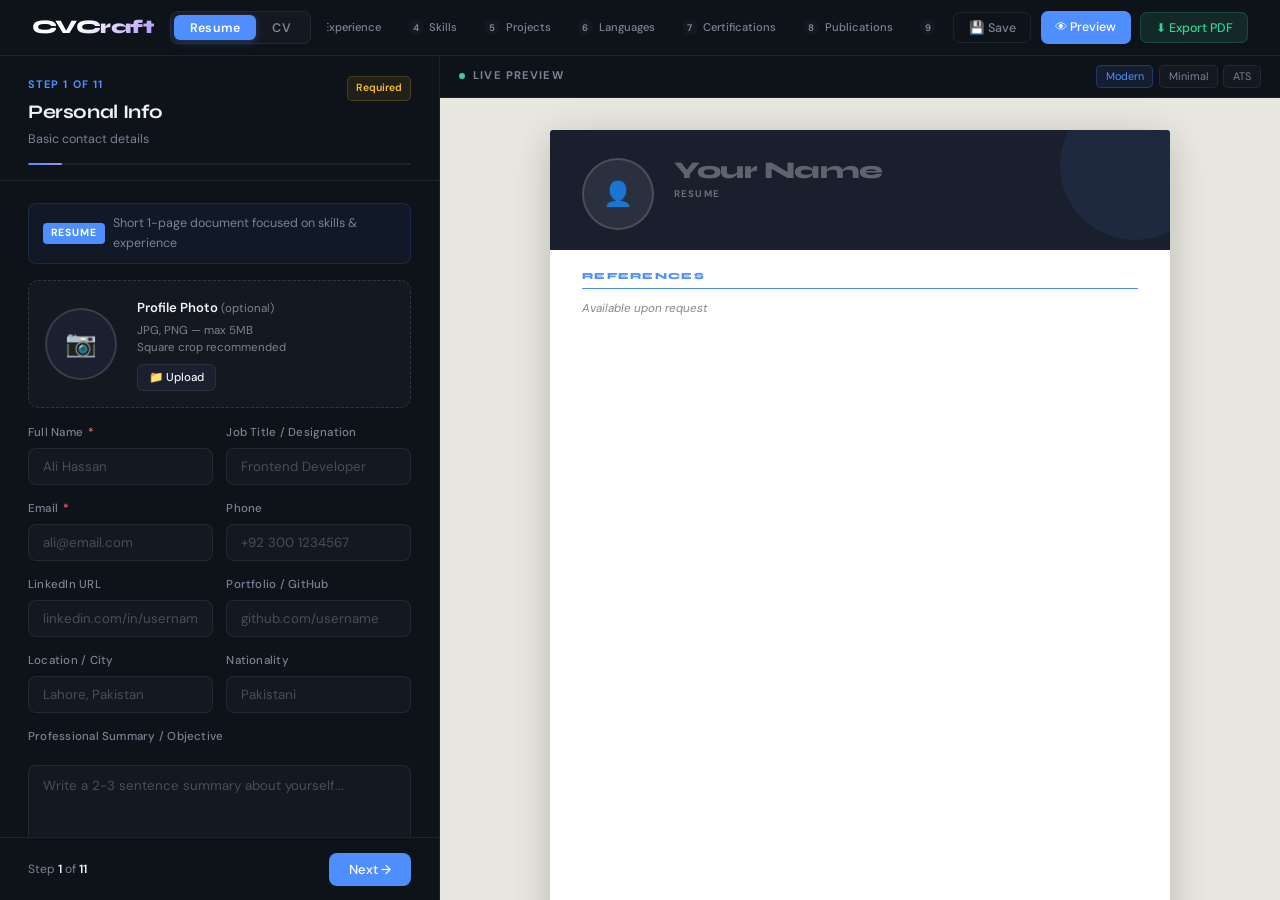
<file: frontend/builder.html>
<!DOCTYPE html>
<html lang="en">
<head>
  <meta charset="UTF-8"/>
  <meta name="viewport" content="width=device-width, initial-scale=1.0"/>
  <title>CVCraft — Resume Builder</title>
  <link rel="preconnect" href="https://fonts.googleapis.com">
  <link href="https://fonts.googleapis.com/css2?family=Syne:wght@400;600;700;800&family=DM+Sans:wght@300;400;500&display=swap" rel="stylesheet">
  <style>
    *, *::before, *::after { box-sizing: border-box; margin: 0; padding: 0; }

    :root {
      --bg: #080b10;
      --bg2: #0e1219;
      --bg3: #141820;
      --bg4: #1a2030;
      --border: rgba(255,255,255,0.07);
      --border2: rgba(255,255,255,0.13);
      --text: #f0f2f5;
      --muted: #7a8294;
      --accent: #4f8eff;
      --accent2: #a78bfa;
      --green: #34d399;
      --red: #f87171;
      --amber: #fbbf24;
      --font-display: 'Syne', sans-serif;
      --font-body: 'DM Sans', sans-serif;
    }

    body {
      background: var(--bg);
      color: var(--text);
      font-family: var(--font-body);
      font-size: 15px;
      line-height: 1.6;
      height: 100vh;
      overflow: hidden;
      display: flex;
      flex-direction: column;
    }

    /* ── TOP NAV ── */
    .top-nav {
      display: flex;
      align-items: center;
      justify-content: space-between;
      padding: 0 2rem;
      height: 56px;
      background: var(--bg2);
      border-bottom: 1px solid var(--border);
      flex-shrink: 0;
      z-index: 50;
      gap: 1rem;
    }

    .nav-logo {
      font-family: var(--font-display);
      font-weight: 800;
      font-size: 1.2rem;
      letter-spacing: -0.03em;
      background: linear-gradient(135deg, #fff 40%, var(--accent2));
      -webkit-background-clip: text;
      -webkit-text-fill-color: transparent;
      text-decoration: none;
      flex-shrink: 0;
    }

    /* ── DOC TYPE TOGGLE ── */
    .doc-type-toggle {
      display: flex;
      align-items: center;
      gap: 0;
      background: var(--bg3);
      border: 1px solid var(--border);
      border-radius: 8px;
      padding: 3px;
      flex-shrink: 0;
    }
    .doc-type-btn {
      padding: 0.3rem 1rem;
      border-radius: 6px;
      font-family: var(--font-body);
      font-size: 0.78rem;
      font-weight: 600;
      cursor: pointer;
      border: none;
      background: none;
      color: var(--muted);
      transition: all 0.2s;
      letter-spacing: 0.02em;
    }
    .doc-type-btn.active {
      background: var(--accent);
      color: #fff;
      box-shadow: 0 2px 8px rgba(79,142,255,0.3);
    }

    /* Step pills - scrollable */
    .nav-center {
      display: flex;
      align-items: center;
      gap: 0.25rem;
      flex: 1;
      overflow-x: auto;
      scrollbar-width: none;
      justify-content: center;
    }
    .nav-center::-webkit-scrollbar { display: none; }

    .step-pill {
      display: flex;
      align-items: center;
      gap: 0.35rem;
      padding: 0.28rem 0.65rem;
      border-radius: 100px;
      font-size: 0.7rem;
      font-weight: 500;
      color: var(--muted);
      cursor: pointer;
      transition: all 0.2s;
      border: 1px solid transparent;
      white-space: nowrap;
      flex-shrink: 0;
    }
    .step-pill:hover { color: var(--text); background: var(--bg3); }
    .step-pill.active { color: var(--accent); background: rgba(79,142,255,0.1); border-color: rgba(79,142,255,0.2); }
    .step-pill.done { color: var(--green); }
    .step-pill .pill-num {
      width: 16px; height: 16px;
      border-radius: 50%;
      background: var(--bg3);
      display: flex; align-items: center; justify-content: center;
      font-size: 0.6rem;
      font-weight: 700;
    }
    .step-pill.active .pill-num { background: var(--accent); color: #fff; }
    .step-pill.done .pill-num { background: var(--green); color: #fff; }

    .nav-actions { display: flex; gap: 0.6rem; align-items: center; flex-shrink: 0; }

    .btn-sm {
      padding: 0.38rem 0.9rem;
      border-radius: 7px;
      font-family: var(--font-body);
      font-size: 0.78rem;
      font-weight: 500;
      cursor: pointer;
      transition: all 0.18s;
      border: none;
      text-decoration: none;
      display: inline-flex;
      align-items: center;
      gap: 0.35rem;
    }
    .btn-ghost-sm { background: none; color: var(--muted); border: 1px solid var(--border); }
    .btn-ghost-sm:hover { color: var(--text); border-color: var(--border2); }
    .btn-accent-sm { background: var(--accent); color: #fff; }
    .btn-accent-sm:hover { opacity: 0.88; transform: translateY(-1px); }
    .btn-green-sm { background: rgba(52,211,153,0.12); color: var(--green); border: 1px solid rgba(52,211,153,0.2); }
    .btn-green-sm:hover { background: rgba(52,211,153,0.2); }

    /* ── MAIN LAYOUT ── */
    .builder-layout {
      display: grid;
      grid-template-columns: 440px 1fr;
      flex: 1;
      overflow: hidden;
    }

    /* ── LEFT PANEL ── */
    .form-panel {
      background: var(--bg2);
      border-right: 1px solid var(--border);
      display: flex;
      flex-direction: column;
      overflow: hidden;
    }

    .form-header {
      padding: 1.25rem 1.75rem 0.9rem;
      border-bottom: 1px solid var(--border);
      flex-shrink: 0;
    }

    .form-header-top {
      display: flex;
      align-items: flex-start;
      justify-content: space-between;
      gap: 1rem;
    }

    .step-label {
      font-size: 0.68rem;
      font-weight: 700;
      letter-spacing: 0.1em;
      text-transform: uppercase;
      color: var(--accent);
      margin-bottom: 0.2rem;
    }

    .step-title {
      font-family: var(--font-display);
      font-size: 1.2rem;
      font-weight: 700;
      letter-spacing: -0.02em;
    }

    .step-desc { font-size: 0.78rem; color: var(--muted); margin-top: 0.15rem; }

    /* Required badge */
    .required-badge {
      font-size: 0.65rem;
      color: var(--amber);
      background: rgba(251,191,36,0.08);
      border: 1px solid rgba(251,191,36,0.2);
      border-radius: 5px;
      padding: 0.2rem 0.5rem;
      font-weight: 600;
      white-space: nowrap;
      flex-shrink: 0;
    }
    .optional-badge {
      font-size: 0.65rem;
      color: var(--muted);
      background: var(--bg3);
      border: 1px solid var(--border);
      border-radius: 5px;
      padding: 0.2rem 0.5rem;
      font-weight: 600;
      white-space: nowrap;
      flex-shrink: 0;
    }

    .progress-bar {
      height: 2px;
      background: var(--border);
      border-radius: 1px;
      margin-top: 0.85rem;
      overflow: hidden;
    }
    .progress-fill {
      height: 100%;
      background: linear-gradient(90deg, var(--accent), var(--accent2));
      border-radius: 1px;
      transition: width 0.4s ease;
    }

    .form-body {
      flex: 1;
      overflow-y: auto;
      padding: 1.4rem 1.75rem;
      scrollbar-width: thin;
      scrollbar-color: var(--bg4) transparent;
    }
    .form-body::-webkit-scrollbar { width: 4px; }
    .form-body::-webkit-scrollbar-thumb { background: var(--bg4); border-radius: 2px; }

    .step-content { display: none; }
    .step-content.active { display: block; }

    /* ── FORM FIELDS ── */
    .form-row { display: grid; grid-template-columns: 1fr 1fr; gap: 0.85rem; }
    .form-row.single { grid-template-columns: 1fr; }
    .form-row.triple { grid-template-columns: 1fr 1fr 1fr; }

    .field { margin-bottom: 0.9rem; }

    label {
      display: block;
      font-size: 0.72rem;
      font-weight: 500;
      color: var(--muted);
      margin-bottom: 0.35rem;
      letter-spacing: 0.02em;
    }
    label .req { color: var(--red); margin-left: 2px; }

    input[type="text"],
    input[type="email"],
    input[type="tel"],
    input[type="url"],
    input[type="date"],
    input[type="number"],
    textarea,
    select {
      width: 100%;
      background: var(--bg3);
      border: 1px solid var(--border);
      border-radius: 8px;
      padding: 0.58rem 0.85rem;
      color: var(--text);
      font-family: var(--font-body);
      font-size: 0.83rem;
      transition: border-color 0.2s, box-shadow 0.2s;
      outline: none;
      -webkit-appearance: none;
    }
    input:focus, textarea:focus, select:focus {
      border-color: rgba(79,142,255,0.5);
      box-shadow: 0 0 0 3px rgba(79,142,255,0.08);
    }
    input.field-error, textarea.field-error, select.field-error {
      border-color: rgba(248,113,113,0.5);
    }
    input.field-error:focus, textarea.field-error:focus {
      box-shadow: 0 0 0 3px rgba(248,113,113,0.08);
    }
    .error-msg {
      font-size: 0.68rem;
      color: var(--red);
      margin-top: 0.25rem;
      display: none;
    }
    .error-msg.show { display: block; }
    textarea { resize: vertical; min-height: 80px; line-height: 1.5; }
    select { cursor: pointer; }
    ::placeholder { color: var(--muted); opacity: 0.5; }

    /* ── PHOTO UPLOAD ── */
    .photo-upload-area {
      display: flex;
      align-items: center;
      gap: 1.25rem;
      padding: 1rem;
      background: var(--bg3);
      border: 1px dashed var(--border2);
      border-radius: 10px;
      margin-bottom: 1rem;
      transition: border-color 0.2s;
      cursor: pointer;
    }
    .photo-upload-area:hover { border-color: rgba(79,142,255,0.3); }
    .photo-upload-area.has-photo { border-style: solid; border-color: rgba(79,142,255,0.3); }

    .photo-preview {
      width: 72px;
      height: 72px;
      border-radius: 50%;
      background: var(--bg4);
      border: 2px solid var(--border2);
      display: flex;
      align-items: center;
      justify-content: center;
      overflow: hidden;
      flex-shrink: 0;
      font-size: 1.6rem;
    }
    .photo-preview img {
      width: 100%;
      height: 100%;
      object-fit: cover;
    }

    .photo-upload-info { flex: 1; }
    .photo-upload-title { font-size: 0.82rem; font-weight: 600; margin-bottom: 0.2rem; }
    .photo-upload-hint { font-size: 0.72rem; color: var(--muted); line-height: 1.5; }

    .photo-btns { display: flex; gap: 0.5rem; margin-top: 0.5rem; }
    .btn-photo {
      padding: 0.3rem 0.7rem;
      border-radius: 6px;
      font-size: 0.72rem;
      font-weight: 500;
      cursor: pointer;
      border: 1px solid var(--border);
      background: var(--bg4);
      color: var(--text);
      font-family: var(--font-body);
      transition: all 0.15s;
    }
    .btn-photo:hover { border-color: var(--border2); }
    .btn-photo.remove { color: var(--red); border-color: rgba(248,113,113,0.2); background: rgba(248,113,113,0.06); }
    .btn-photo.remove:hover { background: rgba(248,113,113,0.12); }

    /* ── DOCUMENT TYPE INDICATOR ── */
    .doc-type-indicator {
      display: flex;
      align-items: center;
      gap: 0.5rem;
      padding: 0.6rem 0.85rem;
      background: rgba(79,142,255,0.06);
      border: 1px solid rgba(79,142,255,0.15);
      border-radius: 8px;
      margin-bottom: 1rem;
      font-size: 0.78rem;
      color: var(--muted);
    }
    .doc-type-indicator .type-badge {
      font-size: 0.65rem;
      font-weight: 700;
      letter-spacing: 0.08em;
      text-transform: uppercase;
      background: var(--accent);
      color: #fff;
      padding: 0.15rem 0.5rem;
      border-radius: 4px;
    }

    /* ── CV-SPECIFIC FIELDS (show/hide based on type) ── */
    .cv-only { display: none; }
    .cv-only.show { display: block; }
    .cv-only-row { display: none; }
    .cv-only-row.show { display: grid; }

    /* ── ENTRY CARDS ── */
    .entry-card {
      background: var(--bg3);
      border: 1px solid var(--border);
      border-radius: 10px;
      padding: 1rem;
      margin-bottom: 0.75rem;
      position: relative;
      animation: slideIn 0.25s ease;
    }
    @keyframes slideIn { from { opacity:0; transform:translateY(10px); } to { opacity:1; transform:translateY(0); } }

    .entry-card-header {
      display: flex;
      justify-content: space-between;
      align-items: center;
      margin-bottom: 0.8rem;
    }
    .entry-card-title {
      font-size: 0.75rem;
      font-weight: 700;
      color: var(--accent);
      letter-spacing: 0.05em;
      text-transform: uppercase;
    }
    .entry-card-actions { display: flex; gap: 0.4rem; }

    .btn-remove {
      background: rgba(248,113,113,0.08);
      border: 1px solid rgba(248,113,113,0.15);
      color: var(--red);
      border-radius: 6px;
      padding: 0.22rem 0.55rem;
      font-size: 0.68rem;
      cursor: pointer;
      transition: all 0.18s;
      font-family: var(--font-body);
    }
    .btn-remove:hover { background: rgba(248,113,113,0.18); }

    .btn-add {
      width: 100%;
      background: rgba(79,142,255,0.05);
      border: 1px dashed rgba(79,142,255,0.2);
      border-radius: 8px;
      color: var(--accent);
      padding: 0.65rem;
      font-family: var(--font-body);
      font-size: 0.8rem;
      font-weight: 500;
      cursor: pointer;
      transition: all 0.2s;
      margin-top: 0.4rem;
    }
    .btn-add:hover { background: rgba(79,142,255,0.1); border-color: rgba(79,142,255,0.35); }

    /* ── CURRENT CHECKBOX ── */
    .current-check {
      display: flex;
      align-items: center;
      gap: 0.5rem;
      margin-top: 0.4rem;
      margin-bottom: 0.6rem;
      cursor: pointer;
    }
    .current-check input { accent-color: var(--accent); width: 14px; height: 14px; }
    .current-check span { font-size: 0.75rem; color: var(--muted); }

    /* ── SKILLS ── */
    .skills-container {
      display: flex;
      flex-wrap: wrap;
      gap: 0.45rem;
      margin-bottom: 0.75rem;
      min-height: 24px;
    }
    .skill-tag {
      display: inline-flex;
      align-items: center;
      gap: 0.35rem;
      background: rgba(79,142,255,0.1);
      border: 1px solid rgba(79,142,255,0.2);
      color: var(--text);
      font-size: 0.75rem;
      padding: 0.25rem 0.6rem;
      border-radius: 6px;
      animation: slideIn 0.2s ease;
    }
    .skill-tag button {
      background: none; border: none; color: var(--muted);
      cursor: pointer; font-size: 0.85rem; line-height: 1;
      padding: 0; transition: color 0.15s;
    }
    .skill-tag button:hover { color: var(--red); }

    .skill-input-row { display: flex; gap: 0.5rem; }
    .skill-input-row input { flex: 1; }
    .skill-input-row button {
      background: var(--accent); border: none; color: #fff;
      border-radius: 8px; padding: 0 0.9rem;
      font-family: var(--font-body); font-size: 0.8rem; font-weight: 500;
      cursor: pointer; transition: opacity 0.18s; white-space: nowrap;
    }
    .skill-input-row button:hover { opacity: 0.85; }

    .skill-level-row {
      display: flex;
      gap: 0.35rem;
      margin-top: 0.5rem;
    }
    .skill-level-btn {
      flex: 1;
      background: var(--bg3);
      border: 1px solid var(--border);
      color: var(--muted);
      border-radius: 5px;
      padding: 0.3rem 0.2rem;
      font-size: 0.68rem;
      cursor: pointer;
      transition: all 0.15s;
      font-family: var(--font-body);
      text-align: center;
    }
    .skill-level-btn.active {
      background: rgba(79,142,255,0.12);
      border-color: rgba(79,142,255,0.3);
      color: var(--accent);
      font-weight: 600;
    }

    .skill-suggestions { display: flex; flex-wrap: wrap; gap: 0.35rem; margin-top: 0.6rem; }
    .skill-suggest {
      background: var(--bg4); border: 1px solid var(--border); color: var(--muted);
      font-size: 0.7rem; padding: 0.18rem 0.55rem; border-radius: 5px;
      cursor: pointer; transition: all 0.15s;
    }
    .skill-suggest:hover { color: var(--text); border-color: var(--border2); background: var(--bg3); }

    /* ── LANGUAGE LEVEL ── */
    .lang-level { display: flex; gap: 0.35rem; margin-top: 0.5rem; }
    .lang-btn {
      flex: 1; background: var(--bg3); border: 1px solid var(--border);
      color: var(--muted); border-radius: 6px; padding: 0.38rem 0.2rem;
      font-size: 0.68rem; cursor: pointer; transition: all 0.18s;
      font-family: var(--font-body); text-align: center;
    }
    .lang-btn.active { background: rgba(79,142,255,0.12); border-color: rgba(79,142,255,0.3); color: var(--accent); font-weight: 600; }

    /* ── REFERENCE CARD ── */
    .ref-card {
      background: var(--bg3);
      border: 1px solid var(--border);
      border-radius: 10px;
      padding: 1rem;
      margin-bottom: 0.75rem;
    }

    /* ── INTEREST TAG ── */
    .interests-container { display: flex; flex-wrap: wrap; gap: 0.45rem; margin-bottom: 0.75rem; min-height: 24px; }
    .interest-tag {
      display: inline-flex; align-items: center; gap: 0.35rem;
      background: rgba(167,139,250,0.1); border: 1px solid rgba(167,139,250,0.2);
      color: var(--text); font-size: 0.75rem; padding: 0.25rem 0.6rem;
      border-radius: 6px; animation: slideIn 0.2s ease;
    }
    .interest-tag button {
      background: none; border: none; color: var(--muted);
      cursor: pointer; font-size: 0.85rem; padding: 0; transition: color 0.15s;
    }
    .interest-tag button:hover { color: var(--red); }

    /* ── AI BUTTON ── */
    .ai-btn {
      display: flex; align-items: center; gap: 0.5rem;
      background: rgba(167,139,250,0.08); border: 1px solid rgba(167,139,250,0.2);
      color: var(--accent2); border-radius: 7px; padding: 0.42rem 0.9rem;
      font-family: var(--font-body); font-size: 0.76rem; font-weight: 500;
      cursor: pointer; transition: all 0.2s; width: 100%;
      justify-content: center; margin-top: 0.5rem;
    }
    .ai-btn:hover { background: rgba(167,139,250,0.14); border-color: rgba(167,139,250,0.35); }
    .ai-btn .spinner {
      width: 11px; height: 11px; border: 2px solid rgba(167,139,250,0.3);
      border-top-color: var(--accent2); border-radius: 50%;
      animation: spin 0.7s linear infinite; display: none;
    }
    @keyframes spin { to { transform: rotate(360deg); } }

    /* ── SECTION DIVIDER ── */
    .section-divider {
      display: flex;
      align-items: center;
      gap: 0.75rem;
      margin: 1rem 0 0.75rem;
    }
    .section-divider span {
      font-size: 0.65rem;
      font-weight: 700;
      letter-spacing: 0.1em;
      text-transform: uppercase;
      color: var(--muted);
      white-space: nowrap;
    }
    .section-divider::before, .section-divider::after {
      content: '';
      flex: 1;
      height: 1px;
      background: var(--border);
    }

    /* ── FORM FOOTER ── */
    .form-footer {
      padding: 0.9rem 1.75rem;
      border-top: 1px solid var(--border);
      display: flex;
      justify-content: space-between;
      align-items: center;
      flex-shrink: 0;
      background: var(--bg2);
    }
    .step-counter { font-size: 0.75rem; color: var(--muted); }
    .step-counter strong { color: var(--text); font-weight: 600; }
    .nav-btns { display: flex; gap: 0.5rem; }

    .btn-nav {
      padding: 0.5rem 1.25rem; border-radius: 8px;
      font-family: var(--font-body); font-size: 0.82rem; font-weight: 500;
      cursor: pointer; transition: all 0.18s; border: none;
    }
    .btn-prev { background: var(--bg3); color: var(--muted); border: 1px solid var(--border); }
    .btn-prev:hover { color: var(--text); border-color: var(--border2); }
    .btn-next { background: var(--accent); color: #fff; }
    .btn-next:hover { opacity: 0.88; transform: translateY(-1px); box-shadow: 0 4px 16px rgba(79,142,255,0.3); }
    .btn-skip { background: none; color: var(--muted); border: 1px solid var(--border); font-size: 0.75rem; padding: 0.5rem 0.85rem; }
    .btn-skip:hover { color: var(--text); }
    .btn-finish { background: var(--green); color: #040a04; font-weight: 700; }
    .btn-finish:hover { opacity: 0.88; transform: translateY(-1px); }

    /* ── RIGHT PANEL ── */
    .preview-panel {
      background: #e8e8e0;
      display: flex;
      flex-direction: column;
      overflow: hidden;
    }

    .preview-toolbar {
      background: var(--bg2);
      border-bottom: 1px solid var(--border);
      padding: 0.55rem 1.2rem;
      display: flex;
      align-items: center;
      justify-content: space-between;
      flex-shrink: 0;
    }

    .preview-label {
      font-size: 0.7rem; font-weight: 700; letter-spacing: 0.1em;
      text-transform: uppercase; color: var(--muted);
      display: flex; align-items: center; gap: 0.5rem;
    }
    .live-dot {
      width: 6px; height: 6px; background: var(--green);
      border-radius: 50%; animation: pulse 2s infinite;
    }
    @keyframes pulse { 0%,100%{opacity:1}50%{opacity:0.3} }

    .template-switcher { display: flex; gap: 0.35rem; flex-wrap: wrap; }
    .tpl-btn {
      background: var(--bg3); border: 1px solid var(--border); color: var(--muted);
      border-radius: 5px; padding: 0.22rem 0.55rem; font-size: 0.68rem;
      cursor: pointer; transition: all 0.18s; font-family: var(--font-body);
    }
    .tpl-btn:hover { color: var(--text); border-color: var(--border2); }
    .tpl-btn.active { background: rgba(79,142,255,0.1); border-color: rgba(79,142,255,0.25); color: var(--accent); }

    .preview-scroll {
      flex: 1; overflow-y: auto;
      display: flex; justify-content: center;
      padding: 2rem 1.5rem;
    }

    /* ── CV DOCUMENT ── */
    .cv-doc {
      background: #fff;
      width: 100%;
      max-width: 620px;
      min-height: 860px;
      box-shadow: 0 8px 40px rgba(0,0,0,0.2);
      border-radius: 3px;
      overflow: hidden;
      font-family: 'DM Sans', sans-serif;
      font-size: 13px;
      line-height: 1.5;
      color: #1a1a1a;
      transition: all 0.3s ease;
    }

    /* MODERN TEMPLATE */
    .cv-doc.tpl-modern .cv-header { background: #1a1f2e; padding: 1.75rem 2rem 1.25rem; color: #fff; position: relative; overflow: hidden; }
    .cv-doc.tpl-modern .cv-header::after { content:''; position:absolute; top:-40px;right:-40px; width:150px;height:150px; background:rgba(79,142,255,0.08); border-radius:50%; }
    .cv-doc.tpl-modern .cv-header-inner { display: flex; gap: 1.25rem; align-items: flex-start; position: relative; z-index: 1; }
    .cv-doc.tpl-modern .cv-photo { width:72px;height:72px;border-radius:50%;object-fit:cover;border:2px solid rgba(79,142,255,0.5);flex-shrink:0; }
    .cv-doc.tpl-modern .cv-photo-placeholder { width:72px;height:72px;border-radius:50%;background:rgba(255,255,255,0.08);border:2px solid rgba(255,255,255,0.15);flex-shrink:0;display:flex;align-items:center;justify-content:center;font-size:1.5rem; }
    .cv-doc.tpl-modern .cv-name { font-size: 1.5rem; font-weight: 800; letter-spacing: -0.02em; line-height: 1.1; font-family: 'Syne', sans-serif; }
    .cv-doc.tpl-modern .cv-role { color: #4f8eff; font-size: 0.78rem; font-weight: 500; margin-top: 0.2rem; }
    .cv-doc.tpl-modern .cv-doc-type { font-size: 0.6rem; font-weight: 700; letter-spacing: 0.12em; text-transform: uppercase; color: rgba(255,255,255,0.35); margin-top: 0.15rem; }
    .cv-doc.tpl-modern .cv-contact { display: flex; flex-wrap: wrap; gap: 0.25rem 0.9rem; margin-top: 0.6rem; padding-top: 0.6rem; border-top: 1px solid rgba(255,255,255,0.08); }
    .cv-doc.tpl-modern .cv-contact span { font-size: 0.68rem; color: rgba(255,255,255,0.5); }
    .cv-doc.tpl-modern .cv-body { padding: 1.25rem 2rem; }
    .cv-doc.tpl-modern .cv-section { margin-bottom: 1.1rem; }
    .cv-doc.tpl-modern .cv-sec-title { font-size: 0.58rem; font-weight: 800; letter-spacing: 0.14em; text-transform: uppercase; color: #4f8eff; border-bottom: 1.5px solid #4f8eff; padding-bottom: 0.25rem; margin-bottom: 0.7rem; font-family: 'Syne', sans-serif; }
    .cv-doc.tpl-modern .cv-entry { margin-bottom: 0.75rem; }
    .cv-doc.tpl-modern .cv-entry-title { font-size: 0.82rem; font-weight: 700; color: #111; }
    .cv-doc.tpl-modern .cv-entry-sub { font-size: 0.72rem; color: #555; display: flex; justify-content: space-between; margin-top: 0.08rem; }
    .cv-doc.tpl-modern .cv-entry-desc { font-size: 0.73rem; color: #444; margin-top: 0.3rem; line-height: 1.5; }
    .cv-doc.tpl-modern .cv-skill-chips { display: flex; flex-wrap: wrap; gap: 0.3rem; }
    .cv-doc.tpl-modern .cv-chip { background: #eff4ff; color: #4f8eff; font-size: 0.65rem; font-weight: 600; padding: 0.18rem 0.55rem; border-radius: 4px; }
    .cv-doc.tpl-modern .cv-lang-item { display: flex; justify-content: space-between; font-size: 0.73rem; color: #333; padding: 0.18rem 0; border-bottom: 1px solid #f5f5f5; }
    .cv-doc.tpl-modern .cv-cert-item { font-size: 0.73rem; color: #333; padding: 0.18rem 0; border-bottom: 1px solid #f5f5f5; display: flex; justify-content: space-between; }
    .cv-doc.tpl-modern .cv-ref-item { font-size: 0.73rem; color: #333; padding: 0.3rem 0; }
    .cv-doc.tpl-modern .cv-ref-name { font-weight: 600; }
    .cv-doc.tpl-modern .cv-ref-detail { color: #888; font-size: 0.68rem; }
    .cv-doc.tpl-modern .cv-interest-chips { display: flex; flex-wrap: wrap; gap: 0.3rem; }
    .cv-doc.tpl-modern .cv-interest-chip { background: #f3f0ff; color: #7c3aed; font-size: 0.65rem; padding: 0.18rem 0.55rem; border-radius: 4px; }
    .cv-doc.tpl-modern .cv-two-col { display: grid; grid-template-columns: 1fr 1fr; gap: 0 1.5rem; }

    /* MINIMAL TEMPLATE */
    .cv-doc.tpl-minimal .cv-header { padding: 1.75rem 2rem 1.25rem; border-bottom: 1px solid #e5e5e5; }
    .cv-doc.tpl-minimal .cv-header-inner { display: flex; gap: 1.25rem; align-items: flex-start; }
    .cv-doc.tpl-minimal .cv-photo { width:72px;height:72px;border-radius:50%;object-fit:cover;border:1px solid #e0e0e0;flex-shrink:0; }
    .cv-doc.tpl-minimal .cv-photo-placeholder { width:72px;height:72px;border-radius:50%;background:#f5f5f5;border:1px solid #e0e0e0;flex-shrink:0;display:flex;align-items:center;justify-content:center;font-size:1.5rem; }
    .cv-doc.tpl-minimal .cv-name { font-size: 1.6rem; font-weight: 800; color: #111; letter-spacing: -0.03em; line-height: 1.1; font-family: 'Syne', sans-serif; }
    .cv-doc.tpl-minimal .cv-role { font-size: 0.78rem; color: #888; margin-top: 0.2rem; }
    .cv-doc.tpl-minimal .cv-doc-type { font-size: 0.6rem; color: #bbb; font-weight: 600; letter-spacing: 0.1em; text-transform: uppercase; margin-top: 0.1rem; }
    .cv-doc.tpl-minimal .cv-contact { display: flex; flex-wrap: wrap; gap: 0.2rem 1rem; margin-top: 0.6rem; }
    .cv-doc.tpl-minimal .cv-contact span { font-size: 0.68rem; color: #999; }
    .cv-doc.tpl-minimal .cv-body { padding: 1.25rem 2rem; }
    .cv-doc.tpl-minimal .cv-section { margin-bottom: 1.1rem; }
    .cv-doc.tpl-minimal .cv-sec-title { font-size: 0.58rem; font-weight: 700; letter-spacing: 0.14em; text-transform: uppercase; color: #aaa; margin-bottom: 0.7rem; }
    .cv-doc.tpl-minimal .cv-entry { margin-bottom: 0.8rem; padding-bottom: 0.8rem; border-bottom: 1px solid #f5f5f5; }
    .cv-doc.tpl-minimal .cv-entry:last-child { border-bottom: none; padding-bottom: 0; }
    .cv-doc.tpl-minimal .cv-entry-title { font-size: 0.82rem; font-weight: 600; color: #111; }
    .cv-doc.tpl-minimal .cv-entry-sub { font-size: 0.72rem; color: #888; display: flex; justify-content: space-between; margin-top: 0.08rem; }
    .cv-doc.tpl-minimal .cv-entry-desc { font-size: 0.73rem; color: #555; margin-top: 0.3rem; line-height: 1.5; }
    .cv-doc.tpl-minimal .cv-skill-chips { display: flex; flex-wrap: wrap; gap: 0.3rem; }
    .cv-doc.tpl-minimal .cv-chip { background: #f5f5f5; color: #444; font-size: 0.65rem; font-weight: 500; padding: 0.18rem 0.55rem; border-radius: 4px; border: 1px solid #e8e8e8; }
    .cv-doc.tpl-minimal .cv-lang-item { display: flex; justify-content: space-between; font-size: 0.73rem; color: #444; padding: 0.18rem 0; border-bottom: 1px solid #f5f5f5; }
    .cv-doc.tpl-minimal .cv-cert-item { font-size: 0.73rem; color: #444; padding: 0.18rem 0; }
    .cv-doc.tpl-minimal .cv-ref-item { font-size: 0.73rem; color: #333; padding: 0.3rem 0; }
    .cv-doc.tpl-minimal .cv-ref-name { font-weight: 600; }
    .cv-doc.tpl-minimal .cv-ref-detail { color: #888; font-size: 0.68rem; }
    .cv-doc.tpl-minimal .cv-interest-chips { display: flex; flex-wrap: wrap; gap: 0.3rem; }
    .cv-doc.tpl-minimal .cv-interest-chip { background: #f5f5f5; color: #555; font-size: 0.65rem; padding: 0.18rem 0.55rem; border-radius: 4px; border: 1px solid #e8e8e8; }
    .cv-doc.tpl-minimal .cv-two-col { display: grid; grid-template-columns: 1fr 1fr; gap: 0 1.5rem; }

    /* ATS TEMPLATE */
    .cv-doc.tpl-ats .cv-header { padding: 1.5rem 2rem 1rem; }
    .cv-doc.tpl-ats .cv-header-inner { display: flex; gap: 1rem; align-items: flex-start; }
    .cv-doc.tpl-ats .cv-photo { display: none; }
    .cv-doc.tpl-ats .cv-photo-placeholder { display: none; }
    .cv-doc.tpl-ats .cv-name { font-size: 1.5rem; font-weight: 800; color: #111; letter-spacing: -0.01em; font-family: 'Syne', sans-serif; }
    .cv-doc.tpl-ats .cv-role { font-size: 0.78rem; color: #34a37a; font-weight: 500; margin-top: 0.15rem; }
    .cv-doc.tpl-ats .cv-doc-type { font-size: 0.6rem; color: #999; font-weight: 600; letter-spacing: 0.1em; text-transform: uppercase; }
    .cv-doc.tpl-ats .cv-contact { display: flex; flex-wrap: wrap; gap: 0.2rem 0.65rem; margin-top: 0.5rem; }
    .cv-doc.tpl-ats .cv-contact span { font-size: 0.7rem; color: #666; }
    .cv-doc.tpl-ats .cv-body { padding: 0 2rem 1.25rem; }
    .cv-doc.tpl-ats .cv-section { margin-bottom: 1rem; }
    .cv-doc.tpl-ats .cv-sec-title { font-size: 0.68rem; font-weight: 700; letter-spacing: 0.06em; text-transform: uppercase; color: #111; border-bottom: 2px solid #111; padding-bottom: 0.2rem; margin-bottom: 0.65rem; }
    .cv-doc.tpl-ats .cv-entry { margin-bottom: 0.75rem; }
    .cv-doc.tpl-ats .cv-entry-title { font-size: 0.82rem; font-weight: 600; color: #111; }
    .cv-doc.tpl-ats .cv-entry-sub { font-size: 0.72rem; color: #555; display: flex; justify-content: space-between; margin-top: 0.08rem; }
    .cv-doc.tpl-ats .cv-entry-desc { font-size: 0.73rem; color: #333; margin-top: 0.3rem; line-height: 1.5; }
    .cv-doc.tpl-ats .cv-skill-chips { display: flex; flex-wrap: wrap; gap: 0.25rem; }
    .cv-doc.tpl-ats .cv-chip { background: none; color: #333; font-size: 0.73rem; padding: 0; border-radius: 0; }
    .cv-doc.tpl-ats .cv-chip::after { content: ' ·'; color: #aaa; }
    .cv-doc.tpl-ats .cv-chip:last-child::after { content: ''; }
    .cv-doc.tpl-ats .cv-lang-item { display: inline-flex; gap: 0.3rem; font-size: 0.73rem; color: #333; margin-right: 0.75rem; }
    .cv-doc.tpl-ats .cv-cert-item { font-size: 0.73rem; color: #333; padding: 0.12rem 0; }
    .cv-doc.tpl-ats .cv-ref-item { font-size: 0.73rem; color: #333; padding: 0.3rem 0; }
    .cv-doc.tpl-ats .cv-ref-name { font-weight: 600; }
    .cv-doc.tpl-ats .cv-ref-detail { color: #666; font-size: 0.68rem; }
    .cv-doc.tpl-ats .cv-interest-chips { display: flex; flex-wrap: wrap; gap: 0.3rem; }
    .cv-doc.tpl-ats .cv-interest-chip { font-size: 0.73rem; color: #333; }
    .cv-doc.tpl-ats .cv-interest-chip::after { content: ','; margin-left: 1px; color: #bbb; }
    .cv-doc.tpl-ats .cv-interest-chip:last-child::after { content: ''; }
    .cv-doc.tpl-ats .cv-two-col { display: grid; grid-template-columns: 1fr 1fr; gap: 0 1.5rem; }

    /* ── COMPLETION BOX ── */
    .completion-box {
      margin-top: 1.5rem;
      padding: 1.1rem;
      background: rgba(52,211,153,0.05);
      border: 1px solid rgba(52,211,153,0.2);
      border-radius: 10px;
    }
    .completion-box-title { font-size: 0.8rem; font-weight: 700; color: var(--green); margin-bottom: 0.4rem; }
    .completion-box-text { font-size: 0.75rem; color: var(--muted); line-height: 1.6; }

    /* ── TOAST ── */
    .toast {
      position: fixed; bottom: 2rem; left: 50%;
      transform: translateX(-50%) translateY(20px);
      background: var(--bg3); border: 1px solid var(--border2);
      border-radius: 10px; padding: 0.65rem 1.2rem;
      font-size: 0.8rem; color: var(--text);
      z-index: 999; opacity: 0; transition: all 0.3s ease;
      display: flex; align-items: center; gap: 0.5rem;
      white-space: nowrap; pointer-events: none;
    }
    .toast.show { opacity: 1; transform: translateX(-50%) translateY(0); }
    .toast.success { border-color: rgba(52,211,153,0.3); }

    /* ── RESPONSIVE ── */
    @media (max-width: 900px) {
      .builder-layout { grid-template-columns: 1fr; }
      .preview-panel { display: none; }
      body { overflow: auto; }
    }
    @media (max-width: 600px) {
      .nav-center { display: none; }
      .form-row { grid-template-columns: 1fr; }
    }

    /* ── PRINT ── */
    @media print {
      .top-nav, .form-panel, .preview-toolbar { display: none !important; }
      body { overflow: visible; height: auto; }
      .builder-layout { grid-template-columns: 1fr; }
      .preview-panel { display: flex !important; background: white; }
      .preview-scroll { padding: 0; }
      .cv-doc { box-shadow: none; max-width: 100%; }
    }
  </style>
</head>
<body onload="document.getElementById('typeOverlay').style.display='flex'">


  <!-- HIDDEN FILE INPUT -->
  <input type="file" id="photoInput" accept="image/*" style="display:none" onchange="handlePhotoUpload(event)">

  <!-- TOP NAV -->
  <nav class="top-nav">
    <a href="index.html" class="nav-logo">CVCraft</a>

    <!-- Document Type Toggle -->
    <div class="doc-type-toggle">
      <button class="doc-type-btn active" id="typeResume" onclick="setDocType('resume')">Resume</button>
      <button class="doc-type-btn" id="typeCV" onclick="setDocType('cv')">CV</button>
    </div>

    <div class="nav-center" id="stepPills"></div>

    <div class="nav-actions">
      <button class="btn-sm btn-ghost-sm" onclick="saveData()">💾 Save</button>
      <a href="preview.html" class="btn-sm btn-accent-sm">👁 Preview</a>
      <button class="btn-sm btn-green-sm" onclick="exportPDF()">⬇ Export PDF</button>
    </div>
  </nav>

  <!-- LAYOUT -->
  <div class="builder-layout">

    <!-- FORM PANEL -->
    <div class="form-panel">
      <div class="form-header">
        <div class="form-header-top">
          <div>
            <div class="step-label" id="stepLabel">Step 1 of 11</div>
            <div class="step-title" id="stepTitle">Personal Info</div>
            <div class="step-desc" id="stepDesc">Basic contact details</div>
          </div>
          <span id="stepBadge" class="required-badge">Required</span>
        </div>
        <div class="progress-bar"><div class="progress-fill" id="progressFill" style="width:9%"></div></div>
      </div>

      <div class="form-body">

        <!-- STEP 1: Personal Info -->
        <div class="step-content active" id="step-1">
          <!-- Doc type indicator -->
          <div class="doc-type-indicator" id="docTypeIndicator">
            <span class="type-badge" id="docTypeBadge">RESUME</span>
            <span id="docTypeHint">Short 1-page document focused on skills & experience</span>
          </div>

          <!-- Photo Upload -->
          <div class="photo-upload-area" id="photoUploadArea" onclick="triggerPhotoUpload()">
            <div class="photo-preview" id="photoPreviewCircle">📷</div>
            <div class="photo-upload-info">
              <div class="photo-upload-title">Profile Photo <span style="color:var(--muted);font-weight:400;font-size:0.72rem">(optional)</span></div>
              <div class="photo-upload-hint">JPG, PNG — max 5MB<br>Square crop recommended</div>
              <div class="photo-btns">
                <button class="btn-photo" onclick="event.stopPropagation();triggerPhotoUpload()">📁 Upload</button>
                <button class="btn-photo remove" id="removePhotoBtn" style="display:none" onclick="event.stopPropagation();removePhoto()">✕ Remove</button>
              </div>
            </div>
          </div>

          <div class="form-row">
            <div class="field">
              <label>Full Name <span class="req">*</span></label>
              <input type="text" id="fullName" placeholder="Ali Hassan" oninput="updatePreview()">
              <div class="error-msg" id="err-fullName">Full name is required</div>
            </div>
            <div class="field">
              <label>Job Title / Designation</label>
              <input type="text" id="jobTitle" placeholder="Frontend Developer" oninput="updatePreview()">
            </div>
          </div>
          <div class="form-row">
            <div class="field">
              <label>Email <span class="req">*</span></label>
              <input type="email" id="email" placeholder="ali@email.com" oninput="updatePreview()">
              <div class="error-msg" id="err-email">Valid email required</div>
            </div>
            <div class="field">
              <label>Phone</label>
              <input type="tel" id="phone" placeholder="+92 300 1234567" oninput="updatePreview()">
            </div>
          </div>
          <div class="form-row">
            <div class="field">
              <label>LinkedIn URL</label>
              <input type="url" id="linkedin" placeholder="linkedin.com/in/username" oninput="updatePreview()">
            </div>
            <div class="field">
              <label>Portfolio / GitHub</label>
              <input type="url" id="portfolio" placeholder="github.com/username" oninput="updatePreview()">
            </div>
          </div>
          <div class="form-row">
            <div class="field">
              <label>Location / City</label>
              <input type="text" id="location" placeholder="Lahore, Pakistan" oninput="updatePreview()">
            </div>
            <div class="field">
              <label>Nationality <span class="cv-only-label" style="display:none" id="natLabel">(CV recommended)</span></label>
              <input type="text" id="nationality" placeholder="Pakistani" oninput="updatePreview()">
            </div>
          </div>

          <!-- CV-only fields -->
          <div class="cv-only" id="cvOnlyDOB">
            <div class="form-row">
              <div class="field">
                <label>Date of Birth</label>
                <input type="date" id="dob" oninput="updatePreview()">
              </div>
              <div class="field">
                <label>Gender (optional)</label>
                <select id="gender" onchange="updatePreview()">
                  <option value="">Prefer not to say</option>
                  <option>Male</option>
                  <option>Female</option>
                  <option>Other</option>
                </select>
              </div>
            </div>
          </div>

          <div class="field form-row single">
            <label>Professional Summary / Objective</label>
            <textarea id="summary" placeholder="Write a 2-3 sentence summary about yourself..." rows="4" oninput="updatePreview()"></textarea>
            <button class="ai-btn" onclick="aiEnhance('summary')">
              <div class="spinner" id="spinner-summary"></div>
              ✨ Write with AI
            </button>
          </div>
        </div>

        <!-- STEP 2: Education -->
        <div class="step-content" id="step-2">
          <div id="eduList"></div>
          <button class="btn-add" onclick="addEducation()">+ Add Education</button>
        </div>

        <!-- STEP 3: Experience -->
        <div class="step-content" id="step-3">
          <div id="expList"></div>
          <button class="btn-add" onclick="addExperience()">+ Add Experience</button>
        </div>

        <!-- STEP 4: Skills -->
        <div class="step-content" id="step-4">
          <div class="field">
            <label>Your Skills</label>
            <div class="skills-container" id="skillTags"></div>
            <div class="skill-input-row">
              <input type="text" id="skillInput" placeholder="e.g. React, Python, Photoshop..." onkeydown="skillKeydown(event)">
              <button onclick="addSkill()">Add</button>
            </div>
          </div>

          <!-- Skill level -->
          <div class="field" style="margin-top:0.5rem">
            <label>Default Skill Level</label>
            <div class="skill-level-row" id="skillLevelBtns">
              <button class="skill-level-btn" onclick="setSkillLevel('Beginner',this)">Beginner</button>
              <button class="skill-level-btn active" onclick="setSkillLevel('Intermediate',this)">Intermediate</button>
              <button class="skill-level-btn" onclick="setSkillLevel('Advanced',this)">Advanced</button>
              <button class="skill-level-btn" onclick="setSkillLevel('Expert',this)">Expert</button>
            </div>
          </div>

          <div style="margin-top:0.75rem">
            <label>Quick Add</label>
            <div class="skill-suggestions" id="skillSuggestions"></div>
          </div>
        </div>

        <!-- STEP 5: Projects -->
        <div class="step-content" id="step-5">
          <div id="projList"></div>
          <button class="btn-add" onclick="addProject()">+ Add Project</button>
        </div>

        <!-- STEP 6: Languages -->
        <div class="step-content" id="step-6">
          <div id="langList"></div>
          <button class="btn-add" onclick="addLanguage()">+ Add Language</button>
        </div>

        <!-- STEP 7: Certifications -->
        <div class="step-content" id="step-7">
          <div id="certList"></div>
          <button class="btn-add" onclick="addCertification()">+ Add Certification</button>
        </div>

        <!-- STEP 8: Publications (CV only) -->
        <div class="step-content" id="step-8">
          <div class="doc-type-indicator">
            <span class="type-badge" id="pub-docBadge">CV</span>
            <span>Academic papers, books, or research work you've published</span>
          </div>
          <div id="pubList"></div>
          <button class="btn-add" onclick="addPublication()">+ Add Publication</button>
        </div>

        <!-- STEP 9: Awards & Achievements -->
        <div class="step-content" id="step-9">
          <div id="awardList"></div>
          <button class="btn-add" onclick="addAward()">+ Add Award</button>
        </div>

        <!-- STEP 10: Interests / Hobbies -->
        <div class="step-content" id="step-10">
          <div class="field">
            <label>Your Interests / Hobbies</label>
            <div class="interests-container" id="interestTags"></div>
            <div class="skill-input-row">
              <input type="text" id="interestInput" placeholder="e.g. Photography, Travel, Reading..." onkeydown="interestKeydown(event)">
              <button onclick="addInterest()">Add</button>
            </div>
          </div>
          <div style="margin-top:0.75rem">
            <label>Quick Add</label>
            <div class="skill-suggestions" id="interestSuggestions"></div>
          </div>
        </div>

        <!-- STEP 11: References -->
        <div class="step-content" id="step-11">
          <div id="refList"></div>
          <button class="btn-add" onclick="addReference()">+ Add Reference</button>

          <div style="margin-top:1rem">
            <label class="current-check" style="cursor:default">
              <input type="checkbox" id="refsAvailable" onchange="updatePreview()" checked>
              <span>Show "References available upon request" if no references added</span>
            </label>
          </div>

          <div class="completion-box">
            <div class="completion-box-title">🎉 Almost there!</div>
            <div class="completion-box-text">Your resume is ready. Click <strong style="color:var(--text)">Preview</strong> to see the full view, or <strong style="color:var(--text)">Export PDF</strong> to download.</div>
          </div>
        </div>

      </div><!-- /form-body -->

      <div class="form-footer">
        <div class="step-counter">Step <strong id="stepCurrent">1</strong> of <strong id="totalStepsLabel">11</strong></div>
        <div class="nav-btns">
          <button class="btn-nav btn-prev" id="btnPrev" onclick="prevStep()" style="display:none">← Back</button>
          <button class="btn-nav btn-skip" id="btnSkip" onclick="nextStep()" style="display:none">Skip</button>
          <button class="btn-nav btn-next" id="btnNext" onclick="nextStep()">Next →</button>
        </div>
      </div>
    </div>

    <!-- PREVIEW PANEL -->
    <div class="preview-panel">
      <div class="preview-toolbar">
        <div class="preview-label"><div class="live-dot"></div> Live Preview</div>
        <div class="template-switcher">
          <button class="tpl-btn active" onclick="setTemplate('modern',this)">Modern</button>
          <button class="tpl-btn" onclick="setTemplate('minimal',this)">Minimal</button>
          <button class="tpl-btn" onclick="setTemplate('ats',this)">ATS</button>
        </div>
      </div>
      <div class="preview-scroll">
        <div class="cv-doc tpl-modern" id="cvDoc"></div>
      </div>
    </div>

  </div><!-- /builder-layout -->

  <div class="toast" id="toast"><span id="toastMsg">Saved!</span></div>

  <script>
  // ══════════════════════════════════════════════
  // DATA STORE
  // ══════════════════════════════════════════════
  const data = {
    docType: 'resume',         // 'resume' | 'cv'
    photo: null,               // base64 string
    personal: { fullName:'', jobTitle:'', email:'', phone:'', linkedin:'', portfolio:'', location:'', nationality:'', dob:'', gender:'', summary:'' },
    education: [],
    experience: [],
    skills: [],
    skillLevel: 'Intermediate',
    projects: [],
    languages: [],
    certifications: [],
    publications: [],
    awards: [],
    interests: [],
    references: []
  };

  let currentStep = 1;
  let currentTemplate = 'modern';
  const TOTAL_STEPS = 11;

  const stepMeta = [
    { label:'Personal Info',      desc:'Basic contact details',          required: true,  optional: false },
    { label:'Education',          desc:'Degrees, institutions, dates',   required: true,  optional: false },
    { label:'Experience',         desc:'Work history & achievements',    required: true,  optional: false },
    { label:'Skills',             desc:'Technical and soft skills',      required: false, optional: true  },
    { label:'Projects',           desc:'Personal or professional work',  required: false, optional: true  },
    { label:'Languages',          desc:'Languages you speak',            required: false, optional: true  },
    { label:'Certifications',     desc:'Certificates & courses',         required: false, optional: true  },
    { label:'Publications',       desc:'Papers, books, research',        required: false, optional: true  },
    { label:'Awards',             desc:'Honours & achievements',         required: false, optional: true  },
    { label:'Interests',          desc:'Hobbies & interests',            required: false, optional: true  },
    { label:'References',         desc:'Professional references',        required: false, optional: true  },
  ];

  const skillSuggestions = ['JavaScript','Python','React','Node.js','SQL','Git','HTML/CSS','TypeScript','MongoDB','REST APIs','Docker','AWS','Figma','Excel','Communication','Leadership','Problem Solving','Agile','Photoshop','SEO'];

  const interestSuggestions = ['Reading','Photography','Travel','Cooking','Cycling','Gaming','Music','Hiking','Blogging','Volunteering','Chess','Swimming','Art','Podcasts'];

  // ══════════════════════════════════════════════
  // INIT
  // ══════════════════════════════════════════════
  function init() {
    buildPills();
    renderSkillSuggestions();
    renderInterestSuggestions();
    addEducation(true);
    addExperience(true);
    addLanguage(true);
    updatePreview();

    // Load saved data
    try {
      const saved = localStorage.getItem('cvcraft_data');
      if (saved) {
        const parsed = JSON.parse(saved);
        if (parsed.personal?.fullName) {
          Object.assign(data, parsed);
          restoreFormValues();
          updatePreview();
          showToast('📂 Previous data restored', 'success');
        }
      }
    } catch(e) {}
  }

  function restoreFormValues() {
    const p = data.personal;
    if (document.getElementById('fullName')) {
      document.getElementById('fullName').value = p.fullName || '';
      document.getElementById('jobTitle').value = p.jobTitle || '';
      document.getElementById('email').value = p.email || '';
      document.getElementById('phone').value = p.phone || '';
      document.getElementById('linkedin').value = p.linkedin || '';
      document.getElementById('portfolio').value = p.portfolio || '';
      document.getElementById('location').value = p.location || '';
      document.getElementById('nationality').value = p.nationality || '';
      document.getElementById('summary').value = p.summary || '';
    }
    if (data.photo) {
      const img = document.createElement('img');
      img.src = data.photo;
      document.getElementById('photoPreviewCircle').innerHTML = '';
      document.getElementById('photoPreviewCircle').appendChild(img);
      document.getElementById('removePhotoBtn').style.display = 'inline-flex';
      document.getElementById('photoUploadArea').classList.add('has-photo');
    }
    if (data.docType) setDocType(data.docType, true);
    if (data.skills.length) renderSkillTags();
    if (data.interests.length) renderInterestTags();
  }

  // ══════════════════════════════════════════════
  // DOC TYPE
  // ══════════════════════════════════════════════
  function setDocType(type, silent = false) {
    data.docType = type;

    document.getElementById('typeResume').classList.toggle('active', type === 'resume');
    document.getElementById('typeCV').classList.toggle('active', type === 'cv');

    const isCV = type === 'cv';

    // Show/hide CV-only fields
    document.querySelectorAll('.cv-only').forEach(el => el.classList.toggle('show', isCV));
    document.querySelectorAll('.cv-only-row').forEach(el => el.classList.toggle('show', isCV));

    // Update indicator
    document.getElementById('docTypeBadge').textContent = type.toUpperCase();
    document.getElementById('docTypeHint').textContent = isCV
      ? 'Comprehensive academic/professional document — all sections included'
      : 'Short 1-page document focused on skills & experience';

    // Step 8 badge
    const pubBadge = document.getElementById('pub-docBadge');
    if (pubBadge) pubBadge.textContent = type.toUpperCase();

    if (!silent) {
      updatePreview();
      showToast(`Switched to ${type.toUpperCase()} mode`);
    }
  }

  // ══════════════════════════════════════════════
  // PHOTO UPLOAD
  // ══════════════════════════════════════════════
  function triggerPhotoUpload() {
    document.getElementById('photoInput').click();
  }

  function handlePhotoUpload(e) {
    const file = e.target.files[0];
    if (!file) return;
    if (file.size > 5 * 1024 * 1024) { showToast('Photo must be under 5MB'); return; }

    const reader = new FileReader();
    reader.onload = function(ev) {
      data.photo = ev.target.result;
      const img = document.createElement('img');
      img.src = data.photo;
      const preview = document.getElementById('photoPreviewCircle');
      preview.innerHTML = '';
      preview.appendChild(img);
      document.getElementById('removePhotoBtn').style.display = 'inline-flex';
      document.getElementById('photoUploadArea').classList.add('has-photo');
      updatePreview();
      showToast('📸 Photo uploaded!', 'success');
    };
    reader.readAsDataURL(file);
  }

  function removePhoto() {
    data.photo = null;
    document.getElementById('photoPreviewCircle').innerHTML = '📷';
    document.getElementById('removePhotoBtn').style.display = 'none';
    document.getElementById('photoUploadArea').classList.remove('has-photo');
    document.getElementById('photoInput').value = '';
    updatePreview();
    showToast('Photo removed');
  }

  // ══════════════════════════════════════════════
  // PILLS
  // ══════════════════════════════════════════════
  function buildPills() {
    const container = document.getElementById('stepPills');
    container.innerHTML = stepMeta.map((s, i) => `
      <div class="step-pill ${i===0?'active':''}" id="pill-${i+1}" onclick="goToStep(${i+1})">
        <span class="pill-num">${i+1}</span>
        <span>${s.label}</span>
      </div>`).join('');
  }

  // ══════════════════════════════════════════════
  // NAVIGATION
  // ══════════════════════════════════════════════
  function goToStep(n) {
    // Validate required steps before moving forward
    if (n > currentStep && stepMeta[currentStep-1].required) {
      if (!validateCurrentStep()) return;
    }

    document.getElementById(`step-${currentStep}`).classList.remove('active');
    document.getElementById(`pill-${currentStep}`).classList.remove('active');
    if (currentStep < n) document.getElementById(`pill-${currentStep}`).classList.add('done');
    else document.getElementById(`pill-${currentStep}`).classList.remove('done');

    currentStep = n;
    document.getElementById(`step-${currentStep}`).classList.add('active');
    document.getElementById(`pill-${currentStep}`).classList.remove('done');
    document.getElementById(`pill-${currentStep}`).classList.add('active');

    updateStepUI();
    updatePreview();
    // Scroll pills into view
    document.getElementById(`pill-${currentStep}`)?.scrollIntoView({ behavior: 'smooth', inline: 'center', block: 'nearest' });
  }

  function nextStep() {
    if (stepMeta[currentStep-1].required && !validateCurrentStep()) return;
    if (currentStep < TOTAL_STEPS) goToStep(currentStep + 1);
  }

  function prevStep() {
    if (currentStep > 1) goToStep(currentStep - 1);
  }

  function updateStepUI() {
    const meta = stepMeta[currentStep - 1];
    document.getElementById('stepLabel').textContent = `Step ${currentStep} of ${TOTAL_STEPS}`;
    document.getElementById('stepTitle').textContent = meta.label;
    document.getElementById('stepDesc').textContent = meta.desc;
    document.getElementById('stepCurrent').textContent = currentStep;
    document.getElementById('progressFill').style.width = `${(currentStep / TOTAL_STEPS) * 100}%`;

    // Badge
    const badge = document.getElementById('stepBadge');
    if (meta.required) {
      badge.textContent = 'Required';
      badge.className = 'required-badge';
    } else {
      badge.textContent = 'Optional';
      badge.className = 'optional-badge';
    }

    document.getElementById('btnPrev').style.display = currentStep === 1 ? 'none' : 'inline-flex';

    // Skip button for optional steps
    const skipBtn = document.getElementById('btnSkip');
    skipBtn.style.display = (!meta.required && currentStep < TOTAL_STEPS) ? 'inline-flex' : 'none';

    const btnNext = document.getElementById('btnNext');
    if (currentStep === TOTAL_STEPS) {
      btnNext.textContent = '👁 Preview';
      btnNext.className = 'btn-nav btn-finish';
      btnNext.onclick = () => window.location.href = 'preview.html';
    } else {
      btnNext.textContent = 'Next →';
      btnNext.className = 'btn-nav btn-next';
      btnNext.onclick = nextStep;
    }
  }

  // ══════════════════════════════════════════════
  // VALIDATION
  // ══════════════════════════════════════════════
  function validateCurrentStep() {
    if (currentStep === 1) {
      let ok = true;
      const name = document.getElementById('fullName').value.trim();
      const email = document.getElementById('email').value.trim();

      if (!name) {
        document.getElementById('fullName').classList.add('field-error');
        document.getElementById('err-fullName').classList.add('show');
        ok = false;
      } else {
        document.getElementById('fullName').classList.remove('field-error');
        document.getElementById('err-fullName').classList.remove('show');
      }

      if (!email || !/^[^\s@]+@[^\s@]+\.[^\s@]+$/.test(email)) {
        document.getElementById('email').classList.add('field-error');
        document.getElementById('err-email').classList.add('show');
        ok = false;
      } else {
        document.getElementById('email').classList.remove('field-error');
        document.getElementById('err-email').classList.remove('show');
      }

      if (!ok) { showToast('⚠ Please fill required fields'); return false; }
    }
    return true;
  }

  // ══════════════════════════════════════════════
  // PERSONAL INFO
  // ══════════════════════════════════════════════
  function updatePersonal() {
    const p = data.personal;
    p.fullName    = document.getElementById('fullName')?.value || '';
    p.jobTitle    = document.getElementById('jobTitle')?.value || '';
    p.email       = document.getElementById('email')?.value || '';
    p.phone       = document.getElementById('phone')?.value || '';
    p.linkedin    = document.getElementById('linkedin')?.value || '';
    p.portfolio   = document.getElementById('portfolio')?.value || '';
    p.location    = document.getElementById('location')?.value || '';
    p.nationality = document.getElementById('nationality')?.value || '';
    p.dob         = document.getElementById('dob')?.value || '';
    p.gender      = document.getElementById('gender')?.value || '';
    p.summary     = document.getElementById('summary')?.value || '';
  }

  // ══════════════════════════════════════════════
  // EDUCATION
  // ══════════════════════════════════════════════
  let eduCount = 0;
  function addEducation(silent=false) {
    eduCount++;
    const id = `edu-${eduCount}`;
    data.education.push({ id, degree:'', school:'', startYear:'', endYear:'', current:false, gpa:'', description:'' });
    const el = document.createElement('div');
    el.className = 'entry-card'; el.id = id;
    el.innerHTML = `
      <div class="entry-card-header">
        <div class="entry-card-title">Education #${eduCount}</div>
        <div class="entry-card-actions">
          <button class="btn-remove" onclick="removeEntry('${id}','education')">✕ Remove</button>
        </div>
      </div>
      <div class="form-row">
        <div class="field"><label>Degree / Certificate</label>
          <input type="text" placeholder="BS Computer Science" oninput="updateEntryField('${id}','education','degree',this.value)"></div>
        <div class="field"><label>Institution</label>
          <input type="text" placeholder="FAST University" oninput="updateEntryField('${id}','education','school',this.value)"></div>
      </div>
      <div class="form-row">
        <div class="field"><label>Start Year</label>
          <input type="text" placeholder="2020" oninput="updateEntryField('${id}','education','startYear',this.value)"></div>
        <div class="field"><label>End Year</label>
          <input type="text" placeholder="2024" id="${id}-endYear" oninput="updateEntryField('${id}','education','endYear',this.value)"></div>
      </div>
      <label class="current-check">
        <input type="checkbox" onchange="toggleCurrent('${id}','education','current',this.checked,'${id}-endYear')">
        <span>Currently enrolled</span>
      </label>
      <div class="form-row">
        <div class="field"><label>GPA / Grade (optional)</label>
          <input type="text" placeholder="3.7 / 4.0" oninput="updateEntryField('${id}','education','gpa',this.value)"></div>
        <div class="field"><label>Field of Study</label>
          <input type="text" placeholder="Computer Science" oninput="updateEntryField('${id}','education','field',this.value)"></div>
      </div>
      <div class="field cv-only show-if-cv" id="${id}-descWrap" style="display:none">
        <label>Additional Details (CV mode)</label>
        <textarea placeholder="Thesis, notable modules, research..." rows="2" oninput="updateEntryField('${id}','education','description',this.value)"></textarea>
      </div>`;
    document.getElementById('eduList').appendChild(el);
    if (!silent) updatePreview();
    // Show CV description field if CV mode
    if (data.docType === 'cv') el.querySelector('.show-if-cv').style.display = 'block';
  }

  // ══════════════════════════════════════════════
  // EXPERIENCE
  // ══════════════════════════════════════════════
  let expCount = 0;
  function addExperience(silent=false) {
    expCount++;
    const id = `exp-${expCount}`;
    data.experience.push({ id, title:'', company:'', location:'', startDate:'', endDate:'', current:false, description:'' });
    const el = document.createElement('div');
    el.className = 'entry-card'; el.id = id;
    el.innerHTML = `
      <div class="entry-card-header">
        <div class="entry-card-title">Experience #${expCount}</div>
        <button class="btn-remove" onclick="removeEntry('${id}','experience')">✕ Remove</button>
      </div>
      <div class="form-row">
        <div class="field"><label>Job Title</label>
          <input type="text" placeholder="Frontend Developer" oninput="updateEntryField('${id}','experience','title',this.value)"></div>
        <div class="field"><label>Company / Organization</label>
          <input type="text" placeholder="Tech Solutions Ltd." oninput="updateEntryField('${id}','experience','company',this.value)"></div>
      </div>
      <div class="form-row">
        <div class="field"><label>Location (optional)</label>
          <input type="text" placeholder="Lahore / Remote" oninput="updateEntryField('${id}','experience','location',this.value)"></div>
        <div class="field"><label>Employment Type</label>
          <select onchange="updateEntryField('${id}','experience','empType',this.value)">
            <option value="">— Select —</option>
            <option>Full-time</option>
            <option>Part-time</option>
            <option>Internship</option>
            <option>Contract</option>
            <option>Freelance</option>
          </select>
        </div>
      </div>
      <div class="form-row">
        <div class="field"><label>Start Date</label>
          <input type="text" placeholder="Jan 2022" oninput="updateEntryField('${id}','experience','startDate',this.value)"></div>
        <div class="field"><label>End Date</label>
          <input type="text" placeholder="Dec 2023" id="${id}-endDate" oninput="updateEntryField('${id}','experience','endDate',this.value)"></div>
      </div>
      <label class="current-check">
        <input type="checkbox" onchange="toggleCurrent('${id}','experience','current',this.checked,'${id}-endDate')">
        <span>Currently working here</span>
      </label>
      <div class="field"><label>Description / Achievements</label>
        <textarea placeholder="• Developed and maintained React applications serving 50k+ users&#10;• Reduced load time by 40% through optimization&#10;• Led team of 3 developers" rows="4" oninput="updateEntryField('${id}','experience','description',this.value)"></textarea>
        <button class="ai-btn" onclick="aiEnhanceExp('${id}')">
          <div class="spinner" id="spinner-${id}"></div>
          ✨ Enhance with AI
        </button>
      </div>`;
    document.getElementById('expList').appendChild(el);
    if (!silent) updatePreview();
  }

  // ══════════════════════════════════════════════
  // PROJECTS
  // ══════════════════════════════════════════════
  let projCount = 0;
  function addProject() {
    projCount++;
    const id = `proj-${projCount}`;
    data.projects.push({ id, name:'', tech:'', role:'', date:'', description:'', link:'' });
    const el = document.createElement('div');
    el.className = 'entry-card'; el.id = id;
    el.innerHTML = `
      <div class="entry-card-header">
        <div class="entry-card-title">Project #${projCount}</div>
        <button class="btn-remove" onclick="removeEntry('${id}','projects')">✕ Remove</button>
      </div>
      <div class="form-row">
        <div class="field"><label>Project Name</label>
          <input type="text" placeholder="E-Commerce App" oninput="updateEntryField('${id}','projects','name',this.value)"></div>
        <div class="field"><label>Your Role</label>
          <input type="text" placeholder="Lead Developer" oninput="updateEntryField('${id}','projects','role',this.value)"></div>
      </div>
      <div class="form-row">
        <div class="field"><label>Tech Stack</label>
          <input type="text" placeholder="React, Node.js, MongoDB" oninput="updateEntryField('${id}','projects','tech',this.value)"></div>
        <div class="field"><label>Date / Duration</label>
          <input type="text" placeholder="2024 / 3 months" oninput="updateEntryField('${id}','projects','date',this.value)"></div>
      </div>
      <div class="field"><label>Description</label>
        <textarea placeholder="What did you build? What problem did it solve?" rows="3" oninput="updateEntryField('${id}','projects','description',this.value)"></textarea></div>
      <div class="field"><label>Live Link / GitHub (optional)</label>
        <input type="url" placeholder="github.com/you/project" oninput="updateEntryField('${id}','projects','link',this.value)"></div>`;
    document.getElementById('projList').appendChild(el);
    updatePreview();
  }

  // ══════════════════════════════════════════════
  // LANGUAGES
  // ══════════════════════════════════════════════
  let langCount = 0;
  function addLanguage(silent=false) {
    langCount++;
    const id = `lang-${langCount}`;
    data.languages.push({ id, name:'', level:'Fluent' });
    const el = document.createElement('div');
    el.className = 'entry-card'; el.id = id;
    el.innerHTML = `
      <div class="entry-card-header">
        <div class="entry-card-title">Language #${langCount}</div>
        <button class="btn-remove" onclick="removeEntry('${id}','languages')">✕ Remove</button>
      </div>
      <div class="field"><label>Language</label>
        <input type="text" placeholder="English" oninput="updateEntryField('${id}','languages','name',this.value)"></div>
      <label style="margin-bottom:0.4rem">Proficiency Level</label>
      <div class="lang-level">
        ${['Native','Fluent','Intermediate','Basic'].map(l=>`
          <button class="lang-btn ${l==='Fluent'?'active':''}" onclick="setLangLevel('${id}',this,'${l}')">${l}</button>`).join('')}
      </div>`;
    document.getElementById('langList').appendChild(el);
    if (!silent) updatePreview();
  }

  function setLangLevel(id, btn, level) {
    document.getElementById(id).querySelectorAll('.lang-btn').forEach(b => b.classList.remove('active'));
    btn.classList.add('active');
    updateEntryField(id, 'languages', 'level', level);
  }

  // ══════════════════════════════════════════════
  // CERTIFICATIONS
  // ══════════════════════════════════════════════
  let certCount = 0;
  function addCertification() {
    certCount++;
    const id = `cert-${certCount}`;
    data.certifications.push({ id, name:'', issuer:'', year:'', url:'' });
    const el = document.createElement('div');
    el.className = 'entry-card'; el.id = id;
    el.innerHTML = `
      <div class="entry-card-header">
        <div class="entry-card-title">Certification #${certCount}</div>
        <button class="btn-remove" onclick="removeEntry('${id}','certifications')">✕ Remove</button>
      </div>
      <div class="form-row">
        <div class="field"><label>Certificate Name</label>
          <input type="text" placeholder="AWS Solutions Architect" oninput="updateEntryField('${id}','certifications','name',this.value)"></div>
        <div class="field"><label>Issued By</label>
          <input type="text" placeholder="Amazon Web Services" oninput="updateEntryField('${id}','certifications','issuer',this.value)"></div>
      </div>
      <div class="form-row">
        <div class="field"><label>Year</label>
          <input type="text" placeholder="2024" oninput="updateEntryField('${id}','certifications','year',this.value)"></div>
        <div class="field"><label>Certificate URL (optional)</label>
          <input type="url" placeholder="credential link" oninput="updateEntryField('${id}','certifications','url',this.value)"></div>
      </div>`;
    document.getElementById('certList').appendChild(el);
    updatePreview();
  }

  // ══════════════════════════════════════════════
  // PUBLICATIONS
  // ══════════════════════════════════════════════
  let pubCount = 0;
  function addPublication() {
    pubCount++;
    const id = `pub-${pubCount}`;
    data.publications.push({ id, title:'', authors:'', journal:'', year:'', doi:'' });
    const el = document.createElement('div');
    el.className = 'entry-card'; el.id = id;
    el.innerHTML = `
      <div class="entry-card-header">
        <div class="entry-card-title">Publication #${pubCount}</div>
        <button class="btn-remove" onclick="removeEntry('${id}','publications')">✕ Remove</button>
      </div>
      <div class="field"><label>Title</label>
        <input type="text" placeholder="Deep Learning for NLP Applications" oninput="updateEntryField('${id}','publications','title',this.value)"></div>
      <div class="form-row">
        <div class="field"><label>Authors</label>
          <input type="text" placeholder="Ali H., Khan M." oninput="updateEntryField('${id}','publications','authors',this.value)"></div>
        <div class="field"><label>Journal / Conference</label>
          <input type="text" placeholder="IEEE Transactions" oninput="updateEntryField('${id}','publications','journal',this.value)"></div>
      </div>
      <div class="form-row">
        <div class="field"><label>Year</label>
          <input type="text" placeholder="2024" oninput="updateEntryField('${id}','publications','year',this.value)"></div>
        <div class="field"><label>DOI / URL (optional)</label>
          <input type="text" placeholder="10.1109/..." oninput="updateEntryField('${id}','publications','doi',this.value)"></div>
      </div>`;
    document.getElementById('pubList').appendChild(el);
    updatePreview();
  }

  // ══════════════════════════════════════════════
  // AWARDS
  // ══════════════════════════════════════════════
  let awardCount = 0;
  function addAward() {
    awardCount++;
    const id = `award-${awardCount}`;
    data.awards.push({ id, title:'', issuer:'', year:'', description:'' });
    const el = document.createElement('div');
    el.className = 'entry-card'; el.id = id;
    el.innerHTML = `
      <div class="entry-card-header">
        <div class="entry-card-title">Award #${awardCount}</div>
        <button class="btn-remove" onclick="removeEntry('${id}','awards')">✕ Remove</button>
      </div>
      <div class="form-row">
        <div class="field"><label>Award / Achievement</label>
          <input type="text" placeholder="Best Developer Award" oninput="updateEntryField('${id}','awards','title',this.value)"></div>
        <div class="field"><label>Issued By</label>
          <input type="text" placeholder="Company / University" oninput="updateEntryField('${id}','awards','issuer',this.value)"></div>
      </div>
      <div class="form-row">
        <div class="field"><label>Year</label>
          <input type="text" placeholder="2023" oninput="updateEntryField('${id}','awards','year',this.value)"></div>
      </div>
      <div class="field"><label>Description (optional)</label>
        <textarea placeholder="Brief description of the achievement..." rows="2" oninput="updateEntryField('${id}','awards','description',this.value)"></textarea></div>`;
    document.getElementById('awardList').appendChild(el);
    updatePreview();
  }

  // ══════════════════════════════════════════════
  // REFERENCES
  // ══════════════════════════════════════════════
  let refCount = 0;
  function addReference() {
    refCount++;
    const id = `ref-${refCount}`;
    data.references.push({ id, name:'', position:'', company:'', email:'', phone:'' });
    const el = document.createElement('div');
    el.className = 'entry-card'; el.id = id;
    el.innerHTML = `
      <div class="entry-card-header">
        <div class="entry-card-title">Reference #${refCount}</div>
        <button class="btn-remove" onclick="removeEntry('${id}','references')">✕ Remove</button>
      </div>
      <div class="form-row">
        <div class="field"><label>Full Name</label>
          <input type="text" placeholder="Dr. Ahmed Khan" oninput="updateEntryField('${id}','references','name',this.value)"></div>
        <div class="field"><label>Job Title / Position</label>
          <input type="text" placeholder="Senior Manager" oninput="updateEntryField('${id}','references','position',this.value)"></div>
      </div>
      <div class="form-row">
        <div class="field"><label>Company / Institution</label>
          <input type="text" placeholder="Tech Corp" oninput="updateEntryField('${id}','references','company',this.value)"></div>
        <div class="field"><label>Relationship</label>
          <select onchange="updateEntryField('${id}','references','relation',this.value)">
            <option value="">— Select —</option>
            <option>Direct Manager</option>
            <option>Colleague</option>
            <option>Professor</option>
            <option>Mentor</option>
            <option>Client</option>
          </select>
        </div>
      </div>
      <div class="form-row">
        <div class="field"><label>Email</label>
          <input type="email" placeholder="ref@email.com" oninput="updateEntryField('${id}','references','email',this.value)"></div>
        <div class="field"><label>Phone (optional)</label>
          <input type="tel" placeholder="+92 300 0000000" oninput="updateEntryField('${id}','references','phone',this.value)"></div>
      </div>`;
    document.getElementById('refList').appendChild(el);
    updatePreview();
  }

  // ══════════════════════════════════════════════
  // INTERESTS
  // ══════════════════════════════════════════════
  function interestKeydown(e) { if (e.key === 'Enter') { e.preventDefault(); addInterest(); } }

  function addInterest() {
    const input = document.getElementById('interestInput');
    const name = input.value.trim();
    if (!name || data.interests.includes(name)) return;
    data.interests.push(name);
    input.value = '';
    renderInterestTags();
    updatePreview();
  }

  function addInterestByName(name) {
    name = name.trim();
    if (!name || data.interests.includes(name)) return;
    data.interests.push(name);
    renderInterestTags();
    updatePreview();
  }

  function removeInterest(name) {
    data.interests = data.interests.filter(i => i !== name);
    renderInterestTags();
    updatePreview();
  }

  function renderInterestTags() {
    document.getElementById('interestTags').innerHTML = data.interests.map(i =>
      `<span class="interest-tag">${i}<button onclick="removeInterest('${i}')">×</button></span>`
    ).join('');
  }

  function renderInterestSuggestions() {
    document.getElementById('interestSuggestions').innerHTML = interestSuggestions.map(s =>
      `<span class="skill-suggest" onclick="addInterestByName('${s}')">${s}</span>`
    ).join('');
  }

  // ══════════════════════════════════════════════
  // SKILLS
  // ══════════════════════════════════════════════
  function skillKeydown(e) { if (e.key === 'Enter') { e.preventDefault(); addSkill(); } }

  function addSkill() {
    const input = document.getElementById('skillInput');
    addSkillByName(input.value);
    input.value = '';
  }

  function addSkillByName(name) {
    name = name.trim();
    if (!name || data.skills.includes(name)) return;
    data.skills.push(name);
    renderSkillTags();
    updatePreview();
  }

  function removeSkill(name) {
    data.skills = data.skills.filter(s => s !== name);
    renderSkillTags();
    updatePreview();
  }

  function renderSkillTags() {
    document.getElementById('skillTags').innerHTML = data.skills.map(s =>
      `<span class="skill-tag">${s}<button onclick="removeSkill('${s.replace(/'/g,"\\'")}')">×</button></span>`
    ).join('');
  }

  function renderSkillSuggestions() {
    document.getElementById('skillSuggestions').innerHTML = skillSuggestions.map(s =>
      `<span class="skill-suggest" onclick="addSkillByName('${s}')">${s}</span>`
    ).join('');
  }

  function setSkillLevel(level, btn) {
    data.skillLevel = level;
    document.querySelectorAll('.skill-level-btn').forEach(b => b.classList.remove('active'));
    btn.classList.add('active');
  }

  // ══════════════════════════════════════════════
  // HELPERS
  // ══════════════════════════════════════════════
  function updateEntryField(id, section, field, value) {
    const entry = data[section]?.find(e => e.id === id);
    if (entry) { entry[field] = value; updatePreview(); }
  }

  function toggleCurrent(id, section, field, checked, endFieldId) {
    updateEntryField(id, section, field, checked);
    const endInput = document.getElementById(endFieldId);
    if (endInput) {
      endInput.disabled = checked;
      if (checked) { endInput.value = ''; endInput.placeholder = 'Present'; updateEntryField(id, section, 'endYear', ''); updateEntryField(id, section, 'endDate', ''); }
      else endInput.placeholder = endFieldId.includes('edu') ? '2024' : 'Dec 2023';
    }
    updatePreview();
  }

  function removeEntry(id, section) {
    data[section] = data[section].filter(e => e.id !== id);
    const el = document.getElementById(id);
    if (el) {
      el.style.opacity = '0';
      el.style.transform = 'scale(0.95)';
      el.style.transition = 'all 0.2s';
      setTimeout(() => el.remove(), 200);
    }
    updatePreview();
  }

  // ══════════════════════════════════════════════
  // TEMPLATE
  // ══════════════════════════════════════════════
  function setTemplate(name, btn) {
    currentTemplate = name;
    document.querySelectorAll('.tpl-btn').forEach(b => b.classList.remove('active'));
    btn.classList.add('active');
    const doc = document.getElementById('cvDoc');
    doc.className = `cv-doc tpl-${name}`;
    updatePreview();
  }

  // ══════════════════════════════════════════════
  // LIVE PREVIEW RENDERER
  // ══════════════════════════════════════════════
  function updatePreview() {
    updatePersonal();
    const p = data.personal;
    const doc = document.getElementById('cvDoc');
    const isCV = data.docType === 'cv';

    const contactParts = [p.email, p.phone, p.location, p.linkedin, p.portfolio].filter(Boolean);
    const contactHtml = contactParts.map(c => `<span>${esc(c)}</span>`).join('');

    // Photo
    const photoHtml = data.photo
      ? `<img class="cv-photo" src="${data.photo}" alt="Profile">`
      : '';

    let html = `
      <div class="cv-header">
        <div class="cv-header-inner">
          ${photoHtml || `<div class="cv-photo-placeholder">👤</div>`}
          <div style="flex:1;min-width:0">
            <div class="cv-name">${esc(p.fullName) || '<span style="opacity:0.3">Your Name</span>'}</div>
            <div class="cv-role">${esc(p.jobTitle) || ''}</div>
            <div class="cv-doc-type">${isCV ? 'CURRICULUM VITAE' : 'RESUME'}</div>
            ${contactHtml ? `<div class="cv-contact">${contactHtml}</div>` : ''}
          </div>
        </div>
      </div>
      <div class="cv-body">`;

    // Summary
    if (p.summary) html += `
      <div class="cv-section">
        <div class="cv-sec-title">Professional Summary</div>
        <div style="font-size:0.75rem;color:#444;line-height:1.6">${esc(p.summary)}</div>
      </div>`;

    // Experience
    const exps = data.experience.filter(e => e.title || e.company);
    if (exps.length) {
      html += `<div class="cv-section"><div class="cv-sec-title">Experience</div>`;
      exps.forEach(e => {
        const dur = e.current
          ? `${e.startDate || ''}${e.startDate ? ' – Present' : 'Present'}`
          : `${e.startDate || ''}${e.startDate && e.endDate ? ' – ' : ''}${e.endDate || ''}`;
        html += `<div class="cv-entry">
          <div class="cv-entry-title">${esc(e.title)}${e.empType ? ` <span style="font-weight:400;color:#888;font-size:0.68rem">(${e.empType})</span>` : ''}</div>
          <div class="cv-entry-sub"><span>${esc(e.company)}${e.location ? ' · ' + esc(e.location) : ''}</span><span>${dur}</span></div>
          ${e.description ? `<div class="cv-entry-desc">${esc(e.description).replace(/\n/g,'<br>')}</div>` : ''}
        </div>`;
      });
      html += `</div>`;
    }

    // Education
    const edus = data.education.filter(e => e.degree || e.school);
    if (edus.length) {
      html += `<div class="cv-section"><div class="cv-sec-title">Education</div>`;
      edus.forEach(e => {
        const yr = e.current ? `${e.startYear || ''} – Present` : `${e.startYear || ''}${e.startYear && e.endYear ? ' – ' : ''}${e.endYear || ''}`;
        html += `<div class="cv-entry">
          <div class="cv-entry-title">${esc(e.degree)}${e.field ? ` — ${esc(e.field)}` : ''}</div>
          <div class="cv-entry-sub"><span>${esc(e.school)}</span><span>${yr}${e.gpa ? ' · ' + esc(e.gpa) : ''}</span></div>
          ${isCV && e.description ? `<div class="cv-entry-desc">${esc(e.description)}</div>` : ''}
        </div>`;
      });
      html += `</div>`;
    }

    // Skills
    if (data.skills.length) {
      html += `<div class="cv-section"><div class="cv-sec-title">Skills</div>
        <div class="cv-skill-chips">${data.skills.map(s=>`<span class="cv-chip">${esc(s)}</span>`).join('')}</div>
      </div>`;
    }

    // Projects
    const projs = data.projects.filter(e => e.name);
    if (projs.length) {
      html += `<div class="cv-section"><div class="cv-sec-title">Projects</div>`;
      projs.forEach(e => {
        html += `<div class="cv-entry">
          <div class="cv-entry-title">${esc(e.name)}${e.role ? ` <span style="font-weight:400;color:#888;font-size:0.68rem">· ${esc(e.role)}</span>` : ''}</div>
          ${e.tech || e.date ? `<div class="cv-entry-sub"><span>${esc(e.tech)}</span><span>${esc(e.date)}</span></div>` : ''}
          ${e.description ? `<div class="cv-entry-desc">${esc(e.description)}</div>` : ''}
          ${e.link ? `<div style="font-size:0.65rem;color:#4f8eff;margin-top:0.15rem">${esc(e.link)}</div>` : ''}
        </div>`;
      });
      html += `</div>`;
    }

    // Certifications
    const certs = data.certifications.filter(e => e.name);
    if (certs.length) {
      html += `<div class="cv-section"><div class="cv-sec-title">Certifications</div>`;
      certs.forEach(e => {
        html += `<div class="cv-cert-item"><span>${esc(e.name)}${e.issuer ? ' — ' + esc(e.issuer) : ''}</span><span style="color:#888">${esc(e.year)}</span></div>`;
      });
      html += `</div>`;
    }

    // Languages
    const langs = data.languages.filter(e => e.name);
    if (langs.length) {
      html += `<div class="cv-section"><div class="cv-sec-title">Languages</div>`;
      langs.forEach(e => {
        html += `<div class="cv-lang-item"><span>${esc(e.name)}</span><span>${esc(e.level)}</span></div>`;
      });
      html += `</div>`;
    }

    // CV-only sections
    if (isCV) {
      // Publications
      const pubs = data.publications.filter(e => e.title);
      if (pubs.length) {
        html += `<div class="cv-section"><div class="cv-sec-title">Publications</div>`;
        pubs.forEach(e => {
          html += `<div class="cv-entry">
            <div class="cv-entry-title">${esc(e.title)}</div>
            <div class="cv-entry-sub"><span>${esc(e.authors)}</span><span>${esc(e.year)}</span></div>
            ${e.journal ? `<div style="font-size:0.7rem;color:#888;margin-top:0.1rem">${esc(e.journal)}${e.doi ? ' · ' + esc(e.doi) : ''}</div>` : ''}
          </div>`;
        });
        html += `</div>`;
      }
    }

    // Awards
    const awards = data.awards.filter(e => e.title);
    if (awards.length) {
      html += `<div class="cv-section"><div class="cv-sec-title">Awards & Achievements</div>`;
      awards.forEach(e => {
        html += `<div class="cv-entry">
          <div class="cv-entry-title">${esc(e.title)}</div>
          <div class="cv-entry-sub"><span>${esc(e.issuer)}</span><span>${esc(e.year)}</span></div>
          ${e.description ? `<div class="cv-entry-desc">${esc(e.description)}</div>` : ''}
        </div>`;
      });
      html += `</div>`;
    }

    // Interests
    if (data.interests.length) {
      html += `<div class="cv-section"><div class="cv-sec-title">Interests</div>
        <div class="cv-interest-chips">${data.interests.map(i=>`<span class="cv-interest-chip">${esc(i)}</span>`).join(' ')}</div>
      </div>`;
    }

    // References
    const refs = data.references.filter(e => e.name);
    if (refs.length) {
      html += `<div class="cv-section"><div class="cv-sec-title">References</div>`;
      refs.forEach(e => {
        html += `<div class="cv-ref-item">
          <div class="cv-ref-name">${esc(e.name)}</div>
          <div class="cv-ref-detail">${[e.position, e.company].filter(Boolean).join(', ')}</div>
          <div class="cv-ref-detail">${[e.email, e.phone].filter(Boolean).join(' · ')}</div>
        </div>`;
      });
      html += `</div>`;
    } else if (document.getElementById('refsAvailable')?.checked) {
      html += `<div class="cv-section"><div class="cv-sec-title">References</div>
        <div style="font-size:0.73rem;color:#888;font-style:italic">Available upon request</div>
      </div>`;
    }

    // CV extra personal info
    if (isCV && (p.dob || p.nationality || p.gender)) {
      html += `<div class="cv-section"><div class="cv-sec-title">Personal Details</div>`;
      if (p.dob) html += `<div class="cv-lang-item"><span>Date of Birth</span><span>${esc(p.dob)}</span></div>`;
      if (p.nationality) html += `<div class="cv-lang-item"><span>Nationality</span><span>${esc(p.nationality)}</span></div>`;
      if (p.gender) html += `<div class="cv-lang-item"><span>Gender</span><span>${esc(p.gender)}</span></div>`;
      html += `</div>`;
    }

    html += `</div>`;
    doc.innerHTML = html;
  }

  function esc(str) {
    if (!str) return '';
    return String(str)
      .replace(/&/g,'&amp;')
      .replace(/</g,'&lt;')
      .replace(/>/g,'&gt;')
      .replace(/"/g,'&quot;');
  }

  // ══════════════════════════════════════════════
  // AI ENHANCE
  // ══════════════════════════════════════════════
  async function aiEnhance(field) {
    const input = document.getElementById('summary');
    const raw = input ? input.value.trim() : '';
    const spinner = document.getElementById(`spinner-summary`);
    if (spinner) spinner.style.display = 'block';

    const name = data.personal.fullName || 'professional';
    const role = data.personal.jobTitle || 'professional';
    const docType = data.docType.toUpperCase();

    const prompt = `Write a professional ${docType} summary for ${name}, a ${role}. Current text: "${raw || 'not provided'}". Write 2-3 impactful sentences using strong action words. Return only the summary text, no quotes.`;

    try {
      const res = await fetch('https://api.anthropic.com/v1/messages', {
        method: 'POST',
        headers: { 'Content-Type': 'application/json' },
        body: JSON.stringify({
          model: 'claude-sonnet-4-20250514',
          max_tokens: 300,
          messages: [{ role: 'user', content: prompt }]
        })
      });
      const json = await res.json();
      const text = json.content?.[0]?.text || '';
      if (input && text) { input.value = text; updatePreview(); showToast('✨ AI enhanced!', 'success'); }
    } catch(e) {
      showToast('AI: Add API key to backend');
    } finally {
      if (spinner) spinner.style.display = 'none';
    }
  }

  async function aiEnhanceExp(id) {
    const card = document.getElementById(id);
    const textarea = card?.querySelector('textarea');
    const raw = textarea ? textarea.value.trim() : '';
    const spinner = document.getElementById(`spinner-${id}`);
    if (spinner) spinner.style.display = 'block';

    const entry = data.experience.find(e => e.id === id);
    const prompt = `Rewrite this job description for a ${data.docType.toUpperCase()}. Job title: "${entry?.title || 'professional'}". Company: "${entry?.company || ''}". Raw description: "${raw || 'general responsibilities'}". Make it ATS-friendly with bullet points using strong action verbs. Add metrics where possible. Return only improved text.`;

    try {
      const res = await fetch('https://api.anthropic.com/v1/messages', {
        method: 'POST',
        headers: { 'Content-Type': 'application/json' },
        body: JSON.stringify({
          model: 'claude-sonnet-4-20250514',
          max_tokens: 400,
          messages: [{ role: 'user', content: prompt }]
        })
      });
      const json = await res.json();
      const text = json.content?.[0]?.text || '';
      if (textarea && text) {
        textarea.value = text;
        updateEntryField(id, 'experience', 'description', text);
        showToast('✨ Experience enhanced!', 'success');
      }
    } catch(e) {
      showToast('AI not connected');
    } finally {
      if (spinner) spinner.style.display = 'none';
    }
  }

  // ══════════════════════════════════════════════
  // SAVE / EXPORT
  // ══════════════════════════════════════════════
  function saveData() {
    updatePersonal();
    try {
      localStorage.setItem('cvcraft_data', JSON.stringify(data));
      showToast('💾 Saved!', 'success');
    } catch(e) {
      showToast('Save failed — storage full');
    }
  }

  function exportPDF() {
    saveData();
    showToast('🖨 Opening print dialog...');
    setTimeout(() => window.print(), 300);
  }

  // ══════════════════════════════════════════════
  // TOAST
  // ══════════════════════════════════════════════
  let toastTimer;
  function showToast(msg, type='') {
    const toast = document.getElementById('toast');
    document.getElementById('toastMsg').textContent = msg;
    toast.className = `toast ${type} show`;
    clearTimeout(toastTimer);
    toastTimer = setTimeout(() => toast.classList.remove('show'), 2800);
  }

  // ══════════════════════════════════════════════
  // AUTO-SAVE
  // ══════════════════════════════════════════════
  setInterval(() => {
    updatePersonal();
    try { localStorage.setItem('cvcraft_data', JSON.stringify(data)); } catch(e) {}
  }, 30000); // auto-save every 30s

  // ══════════════════════════════════════════════
  // START
  // ══════════════════════════════════════════════
  init();
  </script>
</body>
</html>
</file>
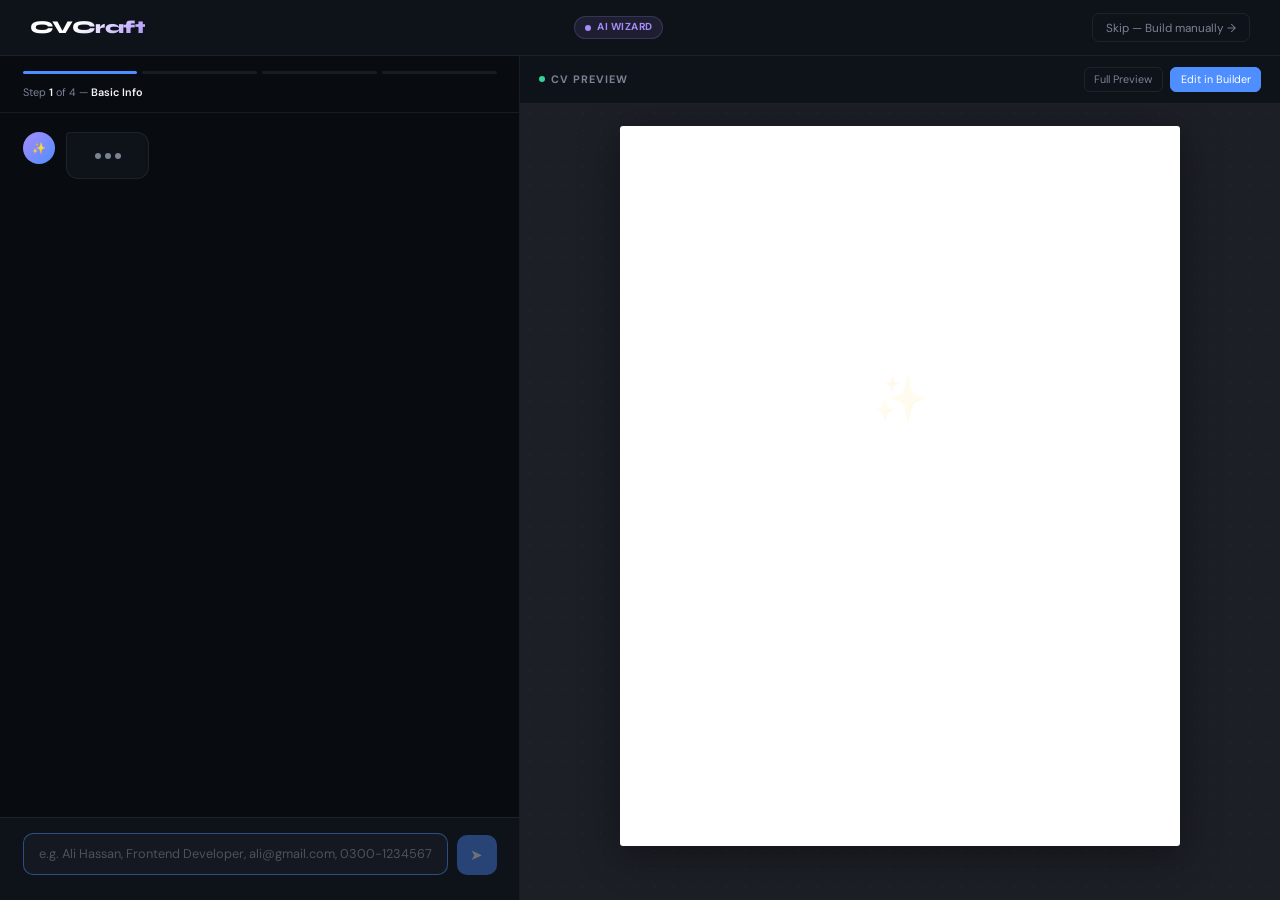
<file: frontend/wizard.html>
<!DOCTYPE html>
<html lang="en">
<head>
  <meta charset="UTF-8"/>
  <meta name="viewport" content="width=device-width, initial-scale=1.0"/>
  <title>CVCraft — AI Resume Wizard</title>
  <link rel="preconnect" href="https://fonts.googleapis.com">
  <link href="https://fonts.googleapis.com/css2?family=Syne:wght@400;600;700;800&family=DM+Sans:wght@300;400;500&display=swap" rel="stylesheet">
  <style>
    *,*::before,*::after{box-sizing:border-box;margin:0;padding:0}
    :root{
      --bg:#080b10;--bg2:#0e1219;--bg3:#141820;--bg4:#1a2030;
      --border:rgba(255,255,255,0.07);--border2:rgba(255,255,255,0.13);
      --text:#f0f2f5;--muted:#7a8294;
      --accent:#4f8eff;--accent2:#a78bfa;--green:#34d399;--red:#f87171;
      --fd:'Syne',sans-serif;--fb:'DM Sans',sans-serif;
    }
    html,body{height:100%;background:var(--bg);color:var(--text);font-family:var(--fb);font-size:15px;line-height:1.6;overflow:hidden}

    /* NAV */
    .nav{display:flex;align-items:center;justify-content:space-between;padding:0 2rem;height:56px;background:var(--bg2);border-bottom:1px solid var(--border);flex-shrink:0;position:relative;z-index:10}
    .logo{font-family:var(--fd);font-weight:800;font-size:1.2rem;letter-spacing:-.03em;background:linear-gradient(135deg,#fff 40%,var(--accent2));-webkit-background-clip:text;-webkit-text-fill-color:transparent;text-decoration:none}
    .nav-badge{background:rgba(167,139,250,.1);border:1px solid rgba(167,139,250,.2);color:var(--accent2);font-size:.68rem;font-weight:700;padding:.18rem .65rem;border-radius:100px;letter-spacing:.05em;text-transform:uppercase;display:flex;align-items:center;gap:.4rem}
    .ai-dot{width:6px;height:6px;background:var(--accent2);border-radius:50%;animation:pulse 1.5s infinite}
    @keyframes pulse{0%,100%{opacity:1}50%{opacity:.3}}
    .btn-skip{background:none;border:1px solid var(--border);color:var(--muted);font-family:var(--fb);font-size:.78rem;padding:.35rem .85rem;border-radius:7px;cursor:pointer;transition:all .18s}
    .btn-skip:hover{color:var(--text);border-color:var(--border2)}

    /* LAYOUT */
    .layout{display:flex;height:calc(100vh - 56px)}

    /* LEFT — CHAT */
    .chat-panel{flex:1;display:flex;flex-direction:column;border-right:1px solid var(--border);max-width:520px}

    /* PROGRESS */
    .progress-header{padding:1rem 1.5rem .75rem;border-bottom:1px solid var(--border);flex-shrink:0}
    .prog-steps{display:flex;gap:.35rem;margin-bottom:.65rem}
    .prog-step{flex:1;height:3px;border-radius:2px;background:var(--border);transition:background .4s}
    .prog-step.done{background:var(--green)}
    .prog-step.active{background:var(--accent);animation:pulsebar 1.5s infinite}
    @keyframes pulsebar{0%,100%{opacity:1}50%{opacity:.6}}
    .prog-label{font-size:.72rem;color:var(--muted)}
    .prog-label strong{color:var(--text);font-weight:600}

    /* MESSAGES */
    .messages{flex:1;overflow-y:auto;padding:1.25rem 1.5rem;display:flex;flex-direction:column;gap:.85rem;scrollbar-width:thin;scrollbar-color:var(--bg4) transparent}
    .messages::-webkit-scrollbar{width:3px}
    .messages::-webkit-scrollbar-thumb{background:var(--bg4);border-radius:2px}

    .msg{display:flex;gap:.75rem;align-items:flex-start;animation:msgIn .3s ease}
    @keyframes msgIn{from{opacity:0;transform:translateY(8px)}to{opacity:1;transform:translateY(0)}}

    .msg.user{flex-direction:row-reverse}

    .msg-av{width:32px;height:32px;border-radius:50%;flex-shrink:0;display:flex;align-items:center;justify-content:center;font-size:.75rem;font-weight:700}
    .av-ai{background:linear-gradient(135deg,var(--accent2),var(--accent));color:#fff}
    .av-user{background:var(--bg3);border:1px solid var(--border2);color:var(--muted)}

    .msg-bubble{max-width:85%;padding:.7rem 1rem;border-radius:12px;font-size:.85rem;line-height:1.6}
    .msg.ai .msg-bubble{background:var(--bg2);border:1px solid var(--border);border-top-left-radius:4px;color:var(--text)}
    .msg.user .msg-bubble{background:var(--accent);color:#fff;border-top-right-radius:4px}

    /* TYPING INDICATOR */
    .typing{display:flex;align-items:center;gap:4px;padding:.6rem .85rem}
    .typing span{width:6px;height:6px;border-radius:50%;background:var(--muted);animation:bounce .8s infinite}
    .typing span:nth-child(2){animation-delay:.15s}
    .typing span:nth-child(3){animation-delay:.3s}
    @keyframes bounce{0%,100%{transform:translateY(0)}50%{transform:translateY(-4px)}}

    /* INPUT AREA */
    .input-area{padding:1rem 1.5rem;border-top:1px solid var(--border);flex-shrink:0;background:var(--bg2)}
    .input-row{display:flex;gap:.6rem;align-items:flex-end}
    .chat-input{flex:1;background:var(--bg3);border:1px solid var(--border);border-radius:10px;padding:.65rem 1rem;color:var(--text);font-family:var(--fb);font-size:.85rem;outline:none;resize:none;min-height:42px;max-height:120px;transition:border-color .2s;line-height:1.5;scrollbar-width:none}
    .chat-input:focus{border-color:rgba(79,142,255,.45)}
    .chat-input::placeholder{color:var(--muted);opacity:.55}
    .btn-send{width:40px;height:40px;background:var(--accent);border:none;border-radius:10px;color:#fff;cursor:pointer;display:flex;align-items:center;justify-content:center;font-size:1rem;transition:all .18s;flex-shrink:0}
    .btn-send:hover{opacity:.88;transform:scale(1.05)}
    .btn-send:disabled{opacity:.4;cursor:not-allowed;transform:none}

    /* QUICK REPLIES */
    .quick-replies{display:flex;flex-wrap:wrap;gap:.4rem;margin-top:.65rem}
    .qr{background:var(--bg3);border:1px solid var(--border);color:var(--text);font-family:var(--fb);font-size:.76rem;padding:.32rem .75rem;border-radius:100px;cursor:pointer;transition:all .18s}
    .qr:hover{border-color:var(--accent);color:var(--accent);background:rgba(79,142,255,.06)}

    /* RIGHT — PREVIEW */
    .preview-panel{flex:1;display:flex;flex-direction:column;overflow:hidden;background:#1c1f26}
    .preview-header{padding:.75rem 1.25rem;background:var(--bg2);border-bottom:1px solid var(--border);display:flex;align-items:center;justify-content:space-between;flex-shrink:0}
    .preview-title{font-size:.72rem;font-weight:700;letter-spacing:.1em;text-transform:uppercase;color:var(--muted);display:flex;align-items:center;gap:.4rem}
    .live-dot{width:6px;height:6px;background:var(--green);border-radius:50%;animation:pulse 2s infinite}
    .preview-actions{display:flex;gap:.45rem}
    .btn-pv{background:none;border:1px solid var(--border);color:var(--muted);font-family:var(--fb);font-size:.72rem;padding:.28rem .65rem;border-radius:6px;cursor:pointer;transition:all .18s}
    .btn-pv:hover{color:var(--text);border-color:var(--border2)}
    .btn-pv.primary{background:var(--accent);color:#fff;border-color:var(--accent)}
    .btn-pv.primary:hover{opacity:.88}

    .preview-scroll{flex:1;overflow-y:auto;display:flex;justify-content:center;align-items:flex-start;padding:1.5rem;background:#1c1f26;background-image:radial-gradient(circle,rgba(255,255,255,.02) 1px,transparent 1px);background-size:18px 18px}

    /* CV DOC */
    .cv-doc{background:#fff;width:100%;max-width:560px;min-height:720px;box-shadow:0 8px 40px rgba(0,0,0,.4);border-radius:3px;overflow:hidden;color:#1a1a1a;font-family:var(--fb);font-size:13px}
    .cv-header{background:#1a1f2e;padding:1.75rem 2rem 1.4rem;color:#fff}
    .cv-name{font-family:var(--fd);font-size:1.75rem;font-weight:800;letter-spacing:-.03em;line-height:1}
    .cv-role{color:var(--accent);font-size:.8rem;font-weight:500;margin-top:.2rem}
    .cv-contact{display:flex;flex-wrap:wrap;gap:.2rem .9rem;margin-top:.75rem;padding-top:.65rem;border-top:1px solid rgba(255,255,255,.1)}
    .cv-contact span{font-size:.68rem;color:rgba(255,255,255,.5)}
    .cv-body{padding:1.4rem 2rem}
    .cv-sec{margin-bottom:1.1rem}
    .cv-sec-title{font-size:.58rem;font-weight:800;letter-spacing:.14em;text-transform:uppercase;color:var(--accent);border-bottom:1.5px solid var(--accent);padding-bottom:.2rem;margin-bottom:.65rem}
    .cv-entry{margin-bottom:.75rem}
    .cv-et{font-size:.82rem;font-weight:700;color:#111}
    .cv-es{font-size:.72rem;color:#666;margin-top:.05rem;display:flex;justify-content:space-between}
    .cv-ed{font-size:.73rem;color:#444;margin-top:.3rem;line-height:1.55}
    .cv-chips{display:flex;flex-wrap:wrap;gap:.3rem}
    .cv-chip{background:#eff4ff;color:var(--accent);font-size:.65rem;font-weight:600;padding:.15rem .5rem;border-radius:3px}
    .cv-sum{font-size:.76rem;color:#444;line-height:1.65}

    /* EMPTY STATE */
    .cv-empty{display:flex;flex-direction:column;align-items:center;justify-content:center;min-height:600px;color:rgba(255,255,255,.2);text-align:center;padding:2rem}
    .cv-empty-icon{font-size:3rem;margin-bottom:1rem;opacity:.4}
    .cv-empty-text{font-size:.82rem}

    /* GENERATING STATE */
    .generating{display:flex;flex-direction:column;align-items:center;justify-content:center;min-height:600px;gap:1.5rem}
    .gen-spinner{width:48px;height:48px;border:3px solid rgba(167,139,250,.2);border-top-color:var(--accent2);border-radius:50%;animation:spin 1s linear infinite}
    @keyframes spin{to{transform:rotate(360deg)}}
    .gen-text{font-size:.85rem;color:var(--muted);text-align:center}
    .gen-steps{display:flex;flex-direction:column;gap:.4rem;margin-top:.5rem}
    .gen-step{font-size:.75rem;color:var(--muted);display:flex;align-items:center;gap:.5rem;opacity:.4;transition:all .3s}
    .gen-step.active{color:var(--accent2);opacity:1}
    .gen-step.done{color:var(--green);opacity:1}

    /* SUCCESS OVERLAY */
    .success-banner{background:rgba(52,211,153,.08);border:1px solid rgba(52,211,153,.2);border-radius:10px;padding:.85rem 1.1rem;margin:.75rem 1.5rem 0;display:none;align-items:center;justify-content:space-between;gap:.75rem}
    .success-banner.show{display:flex;animation:msgIn .3s ease}
    .sb-text{font-size:.82rem;color:var(--green);font-weight:500}
    .sb-btns{display:flex;gap:.45rem}
    .btn-sb{font-family:var(--fb);font-size:.75rem;font-weight:600;padding:.38rem .85rem;border-radius:7px;cursor:pointer;transition:all .18s;border:none}
    .btn-edit{background:var(--green);color:#040a04}
    .btn-edit:hover{opacity:.88}
    .btn-dl{background:rgba(52,211,153,.12);color:var(--green);border:1px solid rgba(52,211,153,.2)!important;border:none}
    .btn-dl:hover{background:rgba(52,211,153,.2)}

    @media(max-width:768px){.preview-panel{display:none}.chat-panel{max-width:100%}}
  </style>
</head>
<body>

<!-- NAV -->
<nav class="nav">
  <a href="index.html" class="logo">CVCraft</a>
  <div class="nav-badge"><div class="ai-dot"></div>AI Wizard</div>
  <button class="btn-skip" onclick="skipToBuilder()">Skip — Build manually →</button>
</nav>

<!-- SUCCESS BANNER -->
<div class="success-banner" id="successBanner">
  <span class="sb-text">✅ Your CV has been generated successfully!</span>
  <div class="sb-btns">
    <button class="btn-sb btn-dl" onclick="window.location.href='preview.html'">👁 Preview</button>
    <button class="btn-sb btn-edit" onclick="window.location.href='builder.html'">✏️ Edit in Builder</button>
  </div>
</div>

<div class="layout">

  <!-- CHAT PANEL -->
  <div class="chat-panel">
    <div class="progress-header">
      <div class="prog-steps">
        <div class="prog-step active" id="ps1"></div>
        <div class="prog-step" id="ps2"></div>
        <div class="prog-step" id="ps3"></div>
        <div class="prog-step" id="ps4"></div>
      </div>
      <div class="prog-label">Step <strong id="progNum">1</strong> of 4 — <strong id="progTitle">Basic Info</strong></div>
    </div>

    <div class="messages" id="messages"></div>

    <div class="input-area">
      <div class="input-row">
        <textarea class="chat-input" id="chatInput" placeholder="Type your answer here..." rows="1" onkeydown="handleKey(event)" oninput="autoResize(this)"></textarea>
        <button class="btn-send" id="sendBtn" onclick="sendMsg()">➤</button>
      </div>
      <div class="quick-replies" id="quickReplies"></div>
    </div>
  </div>

  <!-- PREVIEW PANEL -->
  <div class="preview-panel">
    <div class="preview-header">
      <div class="preview-title"><div class="live-dot"></div>CV Preview</div>
      <div class="preview-actions">
        <button class="btn-pv" onclick="window.location.href='preview.html'">Full Preview</button>
        <button class="btn-pv primary" onclick="window.location.href='builder.html'">Edit in Builder</button>
      </div>
    </div>
    <div class="preview-scroll">
      <div class="cv-doc" id="cvDoc">
        <div class="cv-empty">
          <div class="cv-empty-icon">✨</div>
          <div class="cv-empty-text">Your AI-generated CV<br>will appear here</div>
        </div>
      </div>
    </div>
  </div>

</div>

<script>
// ════════════════════════════════
// STATE
// ════════════════════════════════
const STEPS = [
  {
    id: 1,
    title: 'Basic Info',
    question: "Hi! I'm your AI CV assistant. 👋\n\nLet's build your professional CV in just 4 steps.\n\nFirst, tell me your **full name**, **job title/designation**, **email**, and **phone number**.\n\nExample: *Ali Hassan, Frontend Developer, ali@email.com, +92 300 1234567*",
    placeholder: "e.g. Ali Hassan, Frontend Developer, ali@gmail.com, 0300-1234567",
    quickReplies: [],
    field: 'basicInfo'
  },
  {
    id: 2,
    title: 'Education',
    question: "Great! Now tell me about your **education background**.\n\nInclude your degree, institution, and years.\n\nExample: *BS Computer Science, FAST University, 2019-2023*\n\nYou can also add multiple degrees.",
    placeholder: "e.g. BS Computer Science, FAST University, 2020-2024",
    quickReplies: ['BS Computer Science', 'MBA Business', 'BE Software Engineering'],
    field: 'education'
  },
  {
    id: 3,
    title: 'Experience & Skills',
    question: "Excellent! Now tell me about your **work experience** and **key skills**.\n\nFor experience: Job title, company, duration, and what you did.\nFor skills: List your top technical and soft skills.\n\nExample: *Frontend Developer at TechCorp 2022-2024, built React apps. Skills: React, Node.js, Python, MongoDB*",
    placeholder: "e.g. Web Developer at ABC Co 2022-present. Skills: HTML, CSS, JavaScript, React",
    quickReplies: ['Fresh Graduate (No experience)', 'Freelancer'],
    field: 'experience'
  },
  {
    id: 4,
    title: 'Career Goal',
    question: "Almost done! 🎯\n\nWhat is your **career goal** or the type of job you're targeting?\n\nThis helps me write a powerful professional summary for your CV.\n\nExample: *Looking for a senior frontend developer role in a product-based company*",
    placeholder: "e.g. Seeking a software engineer role at a tech startup",
    quickReplies: ['Software Engineer role', 'Remote freelance work', 'Management position'],
    field: 'goal'
  }
];

let currentStep = 0;
let userAnswers = {};
let isTyping = false;
let cvGenerated = false;

// ════════════════════════════════
// INIT
// ════════════════════════════════
window.addEventListener('load', () => {
  setTimeout(() => showStep(0), 400);
});

// ════════════════════════════════
// STEP LOGIC
// ════════════════════════════════
function showStep(idx) {
  if(idx >= STEPS.length) {
    generateCV();
    return;
  }
  currentStep = idx;
  const step = STEPS[idx];

  // Update progress
  updateProgress(idx);

  // Show AI message
  addAIMessage(step.question);

  // Update input
  document.getElementById('chatInput').placeholder = step.placeholder;

  // Quick replies
  showQuickReplies(step.quickReplies);

  // Focus input
  setTimeout(() => document.getElementById('chatInput').focus(), 100);
}

function updateProgress(idx) {
  for(let i = 0; i < 4; i++) {
    const el = document.getElementById(`ps${i+1}`);
    if(i < idx) el.className = 'prog-step done';
    else if(i === idx) el.className = 'prog-step active';
    else el.className = 'prog-step';
  }
  document.getElementById('progNum').textContent = idx + 1;
  document.getElementById('progTitle').textContent = STEPS[idx]?.title || 'Generating...';
}

// ════════════════════════════════
// MESSAGES
// ════════════════════════════════
function addAIMessage(text) {
  const msgs = document.getElementById('messages');

  // Show typing first
  const typingEl = document.createElement('div');
  typingEl.className = 'msg ai';
  typingEl.id = 'typing';
  typingEl.innerHTML = `
    <div class="msg-av av-ai">✨</div>
    <div class="msg-bubble">
      <div class="typing"><span></span><span></span><span></span></div>
    </div>`;
  msgs.appendChild(typingEl);
  scrollMsgs();

  isTyping = true;
  document.getElementById('sendBtn').disabled = true;

  setTimeout(() => {
    typingEl.remove();
    isTyping = false;
    document.getElementById('sendBtn').disabled = false;

    const msgEl = document.createElement('div');
    msgEl.className = 'msg ai';
    msgEl.innerHTML = `
      <div class="msg-av av-ai">✨</div>
      <div class="msg-bubble">${formatText(text)}</div>`;
    msgs.appendChild(msgEl);
    scrollMsgs();
  }, 900);
}

function addUserMessage(text) {
  const msgs = document.getElementById('messages');
  const el = document.createElement('div');
  el.className = 'msg user';
  el.innerHTML = `
    <div class="msg-av av-user">Me</div>
    <div class="msg-bubble">${esc(text)}</div>`;
  msgs.appendChild(el);
  scrollMsgs();
}

function formatText(text) {
  return esc(text)
    .replace(/\*\*(.*?)\*\*/g, '<strong>$1</strong>')
    .replace(/\*(.*?)\*/g, '<em>$1</em>')
    .replace(/\n/g, '<br>');
}

function esc(s) { return String(s).replace(/&/g,'&amp;').replace(/</g,'&lt;').replace(/>/g,'&gt;'); }

function scrollMsgs() {
  const el = document.getElementById('messages');
  setTimeout(() => el.scrollTop = el.scrollHeight, 100);
}

// ════════════════════════════════
// QUICK REPLIES
// ════════════════════════════════
function showQuickReplies(replies) {
  const el = document.getElementById('quickReplies');
  el.innerHTML = replies.map(r =>
    `<button class="qr" onclick="useQuickReply('${r}')">${r}</button>`
  ).join('');
}

function useQuickReply(text) {
  document.getElementById('chatInput').value = text;
  sendMsg();
}

// ════════════════════════════════
// SEND MESSAGE
// ════════════════════════════════
function handleKey(e) {
  if(e.key === 'Enter' && !e.shiftKey) { e.preventDefault(); sendMsg(); }
}

function autoResize(el) {
  el.style.height = 'auto';
  el.style.height = Math.min(el.scrollHeight, 120) + 'px';
}

function sendMsg() {
  if(isTyping) return;
  const input = document.getElementById('chatInput');
  const text = input.value.trim();
  if(!text) return;

  addUserMessage(text);
  input.value = '';
  input.style.height = 'auto';
  document.getElementById('quickReplies').innerHTML = '';

  // Save answer
  userAnswers[STEPS[currentStep].field] = text;

  // Next step
  setTimeout(() => showStep(currentStep + 1), 400);
}

// ════════════════════════════════
// GENERATE CV WITH AI
// ════════════════════════════════
async function generateCV() {
  // Update progress to generating
  for(let i = 0; i < 4; i++) document.getElementById(`ps${i+1}`).className = 'prog-step done';
  document.getElementById('progNum').textContent = '✓';
  document.getElementById('progTitle').textContent = 'Generating CV...';

  // Show generating message
  const msgs = document.getElementById('messages');
  const genMsg = document.createElement('div');
  genMsg.className = 'msg ai';
  genMsg.innerHTML = `
    <div class="msg-av av-ai">✨</div>
    <div class="msg-bubble">Perfect! I have everything I need. Let me generate your professional CV now... 🚀</div>`;
  msgs.appendChild(genMsg);
  scrollMsgs();

  // Show generating state in preview
  document.getElementById('cvDoc').innerHTML = `
    <div class="generating">
      <div class="gen-spinner"></div>
      <div class="gen-text">
        <div style="font-size:.92rem;font-weight:600;color:var(--accent2);margin-bottom:.5rem">AI is building your CV</div>
        <div class="gen-steps">
          <div class="gen-step active" id="gs1">✦ Analyzing your information...</div>
          <div class="gen-step" id="gs2">✦ Writing professional summary...</div>
          <div class="gen-step" id="gs3">✦ Optimizing for ATS...</div>
          <div class="gen-step" id="gs4">✦ Finalizing your CV...</div>
        </div>
      </div>
    </div>`;

  // Animate gen steps
  const genSteps = ['gs1','gs2','gs3','gs4'];
  let si = 0;
  const stepInterval = setInterval(() => {
    if(si > 0) document.getElementById(genSteps[si-1])?.classList.replace('active','done');
    if(si < genSteps.length) document.getElementById(genSteps[si])?.classList.add('active');
    si++;
    if(si > genSteps.length) clearInterval(stepInterval);
  }, 900);

  // Build prompt
  const prompt = `You are a professional CV writer. Based on the user's information below, generate a complete, ATS-optimized CV data in JSON format.

User Information:
- Basic Info: ${userAnswers.basicInfo}
- Education: ${userAnswers.education}
- Experience & Skills: ${userAnswers.experience}
- Career Goal: ${userAnswers.goal}

Generate a JSON object with this EXACT structure (return ONLY valid JSON, no markdown, no explanation):
{
  "fullName": "extracted full name",
  "jobTitle": "extracted job title",
  "email": "extracted email",
  "phone": "extracted phone",
  "location": "",
  "linkedin": "",
  "summary": "Write a powerful 2-3 sentence professional summary based on their background and career goal",
  "education": [
    {"degree": "degree name", "school": "institution", "year": "years", "gpa": ""}
  ],
  "experience": [
    {"title": "job title", "company": "company name", "duration": "duration", "description": "Write 2-3 professional bullet points describing their work achievements using action verbs"}
  ],
  "skills": ["skill1", "skill2", "skill3", "skill4", "skill5", "skill6", "skill7", "skill8"],
  "languages": [{"name": "language", "level": "level"}]
}

Important:
- Write the summary and experience descriptions professionally, not literally
- Add metrics and action verbs where possible
- Extract skills from their experience description
- If experience is empty (fresh graduate), use "No professional experience yet" as description
- Keep all fields filled with reasonable data`;

  try {
    const res = await fetch('https://api.anthropic.com/v1/messages', {
      method: 'POST',
      headers: { 'Content-Type': 'application/json' },
      body: JSON.stringify({
        model: 'claude-sonnet-4-20250514',
        max_tokens: 1000,
        messages: [{ role: 'user', content: prompt }]
      })
    });

    const data = await res.json();
    const rawText = data.content?.[0]?.text || '';

    // Parse JSON
    let cvData;
    try {
      const cleaned = rawText.replace(/```json|```/g, '').trim();
      cvData = JSON.parse(cleaned);
    } catch(e) {
      throw new Error('JSON parse failed');
    }

    clearInterval(stepInterval);

    // Save to localStorage in builder format
    const builderData = {
      docType: 'resume',
      curTpl: 'modern',
      accent: '#4f8eff',
      p: {
        fullName: cvData.fullName || '',
        jobTitle: cvData.jobTitle || '',
        email: cvData.email || '',
        phone: cvData.phone || '',
        location: cvData.location || '',
        linkedin: cvData.linkedin || '',
        portfolio: '',
        website: '',
        summary: cvData.summary || ''
      },
      edu: (cvData.education || []).map((e,i) => ({ id:`e${i+1}`, deg:e.degree||'', sch:e.school||'', yr:e.year||'', gpa:e.gpa||'' })),
      exp: (cvData.experience || []).map((e,i) => ({ id:`x${i+1}`, ttl:e.title||'', co:e.company||'', dur:e.duration||'', desc:e.description||'' })),
      skills: cvData.skills || [],
      lang: (cvData.languages || []).map((l,i) => ({ id:`l${i+1}`, n:l.name||'', lv:l.level||'Fluent' })),
      proj: [], vol: [], awards: [], certs: [], pubs: [], refs: []
    };

    localStorage.setItem('cvcraft_data', JSON.stringify(builderData));

    // Render CV preview
    renderCVPreview(cvData);

    // Success message
    setTimeout(() => {
      const successMsg = document.createElement('div');
      successMsg.className = 'msg ai';
      successMsg.innerHTML = `
        <div class="msg-av av-ai">✨</div>
        <div class="msg-bubble">
          <strong>Your CV is ready! 🎉</strong><br><br>
          I've generated a professional CV based on your information. You can:<br>
          • <strong>Preview</strong> the full CV<br>
          • <strong>Edit</strong> in builder to make changes<br>
          • <strong>Download</strong> as PDF
        </div>`;
      document.getElementById('messages').appendChild(successMsg);
      scrollMsgs();
      document.getElementById('successBanner').classList.add('show');
      document.getElementById('chatInput').disabled = true;
      document.getElementById('sendBtn').disabled = true;
      document.getElementById('chatInput').placeholder = 'CV generated! Click Edit or Preview above.';
    }, 500);

  } catch(e) {
    clearInterval(stepInterval);
    // Fallback — use raw data
    const fallbackData = buildFallbackCV();
    localStorage.setItem('cvcraft_data', JSON.stringify(fallbackData));
    renderCVPreviewFallback(fallbackData);

    const errMsg = document.createElement('div');
    errMsg.className = 'msg ai';
    errMsg.innerHTML = `
      <div class="msg-av av-ai">✨</div>
      <div class="msg-bubble">I've saved your information to the builder. Click <strong>Edit in Builder</strong> to complete your CV with AI assistance there!</div>`;
    document.getElementById('messages').appendChild(errMsg);
    scrollMsgs();
    document.getElementById('successBanner').classList.add('show');
  }
}

// ════════════════════════════════
// RENDER CV PREVIEW
// ════════════════════════════════
function renderCVPreview(cv) {
  const contact = [cv.email, cv.phone, cv.location, cv.linkedin].filter(Boolean);

  let expHtml = '';
  (cv.experience || []).forEach(e => {
    expHtml += `<div class="cv-entry">
      <div class="cv-et">${esc(e.title||'')}</div>
      <div class="cv-es"><span>${esc(e.company||'')}</span><span>${esc(e.duration||'')}</span></div>
      ${e.description ? `<div class="cv-ed">${esc(e.description).replace(/\n/g,'<br>')}</div>` : ''}
    </div>`;
  });

  let eduHtml = '';
  (cv.education || []).forEach(e => {
    eduHtml += `<div class="cv-entry">
      <div class="cv-et">${esc(e.degree||'')}</div>
      <div class="cv-es"><span>${esc(e.school||'')}</span><span>${esc(e.year||'')}</span></div>
    </div>`;
  });

  const skillsHtml = (cv.skills||[]).length
    ? `<div class="cv-chips">${cv.skills.map(s=>`<span class="cv-chip">${esc(s)}</span>`).join('')}</div>` : '';

  document.getElementById('cvDoc').innerHTML = `
    <div class="cv-header">
      <div class="cv-name">${esc(cv.fullName||'Your Name')}</div>
      <div class="cv-role">${esc(cv.jobTitle||'')}</div>
      <div class="cv-contact">${contact.map(c=>`<span>${esc(c)}</span>`).join('')}</div>
    </div>
    <div class="cv-body">
      ${cv.summary ? `<div class="cv-sec"><div class="cv-sec-title">Summary</div><div class="cv-sum">${esc(cv.summary)}</div></div>` : ''}
      ${expHtml ? `<div class="cv-sec"><div class="cv-sec-title">Experience</div>${expHtml}</div>` : ''}
      ${eduHtml ? `<div class="cv-sec"><div class="cv-sec-title">Education</div>${eduHtml}</div>` : ''}
      ${skillsHtml ? `<div class="cv-sec"><div class="cv-sec-title">Skills</div>${skillsHtml}</div>` : ''}
    </div>`;
}

function buildFallbackCV() {
  return {
    docType:'resume', curTpl:'modern', accent:'#4f8eff',
    p:{ fullName: userAnswers.basicInfo?.split(',')[0]?.trim() || 'Your Name',
        jobTitle: userAnswers.basicInfo?.split(',')[1]?.trim() || '',
        email: userAnswers.basicInfo?.split(',')[2]?.trim() || '',
        phone: userAnswers.basicInfo?.split(',')[3]?.trim() || '',
        summary: userAnswers.goal || '', location:'', linkedin:'', portfolio:'', website:'' },
    edu:[{id:'e1', deg: userAnswers.education?.split(',')[0]?.trim()||'', sch: userAnswers.education?.split(',')[1]?.trim()||'', yr: userAnswers.education?.split(',')[2]?.trim()||'', gpa:''}],
    exp:[{id:'x1', ttl:'', co:'', dur:'', desc: userAnswers.experience || ''}],
    skills: [], lang:[], proj:[], vol:[], awards:[], certs:[], pubs:[], refs:[]
  };
}

function renderCVPreviewFallback(d) {
  const p = d.p;
  document.getElementById('cvDoc').innerHTML = `
    <div class="cv-header">
      <div class="cv-name">${esc(p.fullName||'Your Name')}</div>
      <div class="cv-role">${esc(p.jobTitle||'')}</div>
      <div class="cv-contact">${[p.email,p.phone].filter(Boolean).map(c=>`<span>${esc(c)}</span>`).join('')}</div>
    </div>
    <div class="cv-body">
      <div class="cv-sec"><div class="cv-sec-title">Summary</div><div class="cv-sum">${esc(p.summary||'')}</div></div>
    </div>`;
}

// ════════════════════════════════
// SKIP
// ════════════════════════════════
function skipToBuilder() {
  window.location.href = 'builder.html';
}

// ════════════════════════════════
// ESC
// ════════════════════════════════
function esc(s) {
  if(!s) return '';
  return String(s).replace(/&/g,'&amp;').replace(/</g,'&lt;').replace(/>/g,'&gt;');
}
</script>
</body>
</html>
</file>
